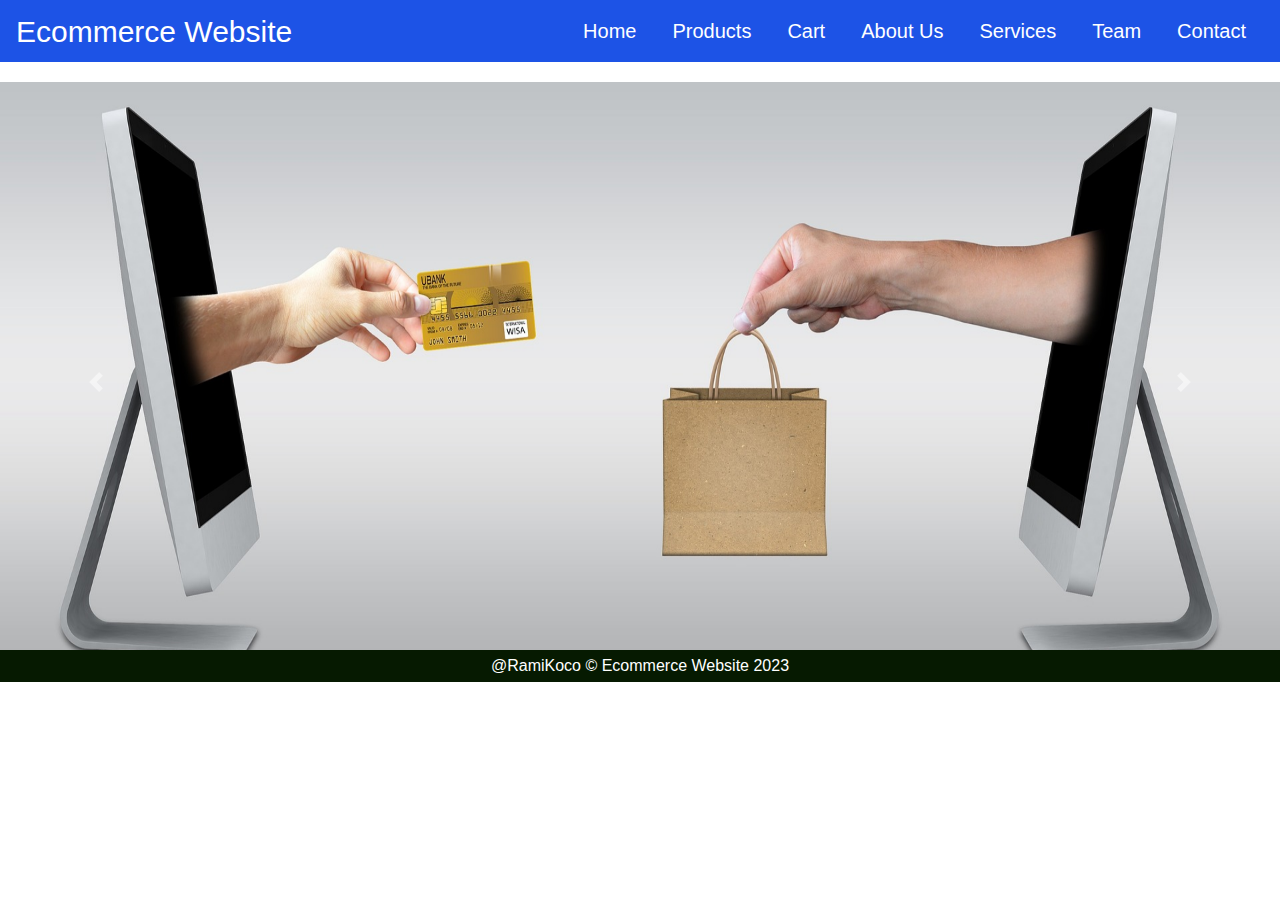
<file: index.html>
<!DOCTYPE html>
<html>
<head>
<title>Online Ecommerce Website</title>
<meta charset="utf-8" />
<meta name="viewpoint" content="width=device-width,initial-scal=1.0">
<meta http-equip="X-UA-compatible" content="ie=edge">
<link rel="stylesheet" href="style.css" media="screen" type="text/css" />
<link rel="stylesheet" href="https://stackpath.bootstrapcdn.com/bootstrap/4.4.1/css/bootstrap.min.css">
<link rel="stylesheet" href="https://stackpath.bootstrapcdn.com/font-awesome/4.7.0/css/font-awesome.min.css">
<script type="text/javascript" src="http://ajax.googleapis.com/ajax/libs/jquery/2.0.3/jquery.min.js"></script>
<script type="text/javascript" src="jquery.store.js"></script>
<script src="https://stackpath.bootstrapcdn.com/bootstrap/4.4.1/js/bootstrap.min.js"></script>
</head>

<body>

<section id="nav-bar">
		<nav class="navbar navbar-expand-lg navbar-light" style="background-color: rgb(29, 83, 230);">
  		
  		<button class="navbar-toggler" type="button" data-toggle="collapse" data-target="#navbarNav" aria-controls="navbarNav" aria-expanded="false" aria-label="Toggle navigation">
    			<span class="navbar-toggler-icon"></span>
  		</button>
  		<div class="pull-right" >
  		<a style="color:white; font-size: 30px;" href="index.html">Ecommerce Website</a>
		</div> 
  		<div class="collapse navbar-collapse" id="navbarNav">
  		
    		<ul class="navbar-nav ml-auto">
    		 <li class="nav-item">
        		<a style="color:white;" class="nav-link" href="index.html">Home</a>
      		</li>
    		 <li class="nav-item">
        		<a style="color:white;" class="nav-link" href="#">Products</a>
      		</li>
      		<li class="nav-item">
        		<a style="color:white;" class="nav-link" href="#">Cart</a>
			
      		</li>
      		
      		
      		<li class="nav-item">
        		<a style="color:white;" class="nav-link" href="aboutus.html">About Us</a>
      		</li>
      		
      		<li class="nav-item">
        		<a style="color:white;" class="nav-link" href="#">Services</a>
      		</li>
      		
      		<li class="nav-item">
        		<a style="color:white;" class="nav-link" href="#" tabindex="-1" aria-disabled="true">Team</a>
      		</li>
      		<li class="nav-item">
        		<a style="color:white;" class="nav-link" href="#">Contact</a>
      		</li>
      		
      		
    		</ul>
  		</div>
		</nav>

</section>
	<div class="slider">
		<div id="carouselExampleInterval" class="carousel slide" data-ride="carousel">
  <div class="carousel-inner">
    <div class="carousel-item active" data-interval="10000">
      <img src="images/ecommerce.jpg" class="d-block w-100" alt="..." style="width:auto;height:600px;">
    </div>
    <div class="carousel-item" data-interval="2000">
      <img src="images/image2.jpg" class="d-block w-100" alt="..." style="width:auto;height:600px;">
    </div>
    <div class="carousel-item">
      <img src="images/image4.jpg" class="d-block w-100" alt="..." style="width:auto;height:600px;">
    </div>
	<div class="carousel-item">
		<img src="images/image5.jpg" class="d-block w-100" alt="..." style="width:auto;height:600px;">
	  </div>
  </div>
  <a class="carousel-control-prev"   href="#carouselExampleInterval" role="button" data-slide="prev" >
    <span class="carousel-control-prev-icon"aria-hidden="true"></span>
    <span class="sr-only">Previous</span>
  </a>
  <a class="carousel-control-next" href="#carouselExampleInterval" role="button" data-slide="next">
    <span class="carousel-control-next-icon" aria-hidden="true"></span>
    <span class="sr-only">Next</span>
  </a>

  <footer id="site-info">
   @RamiKoco &copy; Ecommerce Website 2023
  </footer>
</div>
	</div>
</body>
</html>
</file>
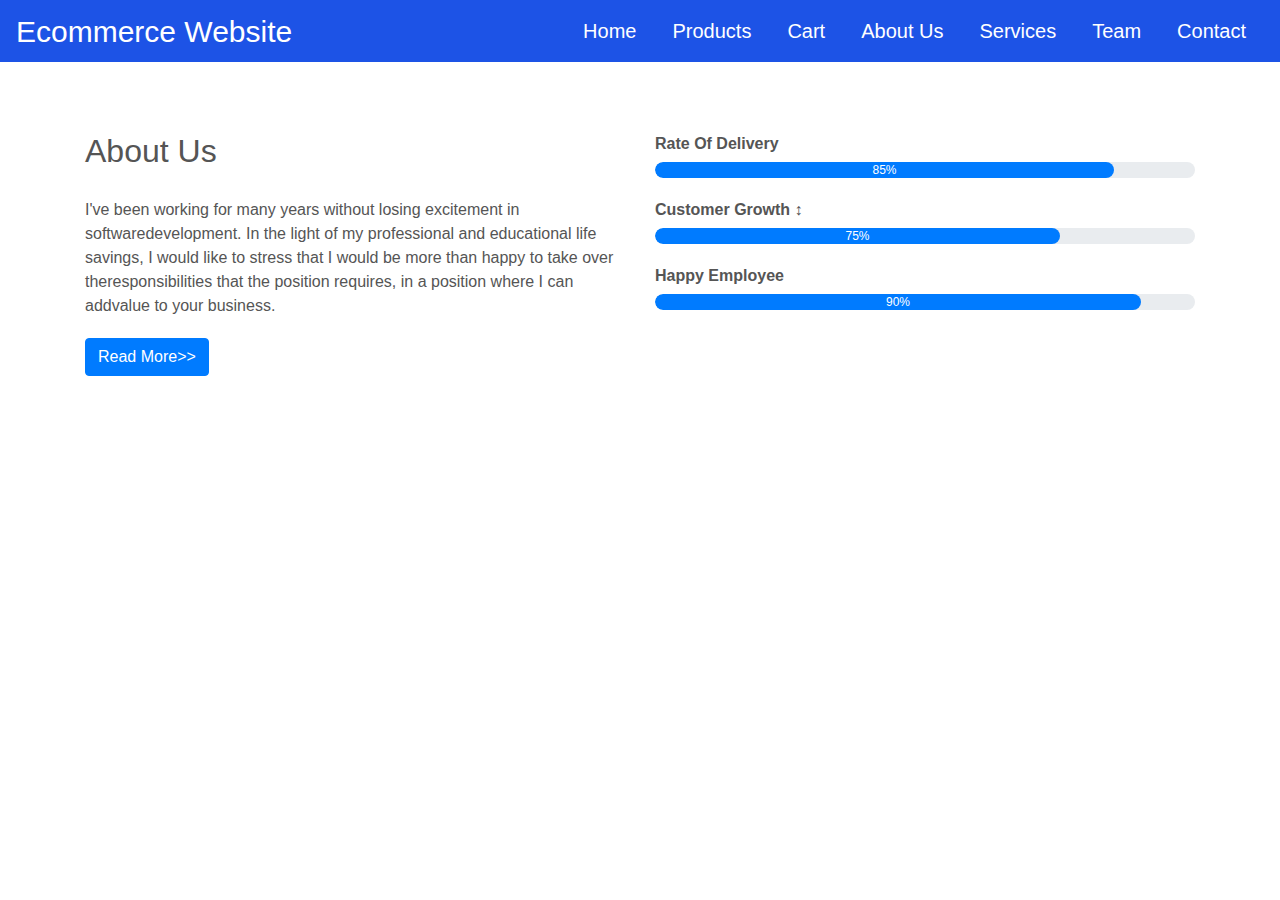
<file: aboutus.html>
<!DOCTYPE html>
<html>
<head>
<title>About Us</title>
<meta charset="utf-8" />
<meta name="viewpoint" content="width=device-width,initial-scal=1.0">
<meta http-equip="X-UA-compatible" content="ie=edge">
<link rel="stylesheet" href="style.css" media="screen" type="text/css" />
<link rel="stylesheet" href="https://stackpath.bootstrapcdn.com/bootstrap/4.4.1/css/bootstrap.min.css">
<link rel="stylesheet" href="https://stackpath.bootstrapcdn.com/font-awesome/4.7.0/css/font-awesome.min.css">
<script type="text/javascript" src="http://ajax.googleapis.com/ajax/libs/jquery/2.0.3/jquery.min.js"></script>
<script type="text/javascript" src="jquery.store.js"></script>
<script src="https://stackpath.bootstrapcdn.com/bootstrap/4.4.1/js/bootstrap.min.js"></script>
</head>
  
  <section id="nav-bar">
		<nav class="navbar navbar-expand-lg navbar-light" style="background-color: rgb(29, 83, 230);">
  		
  		<button class="navbar-toggler" type="button" data-toggle="collapse" data-target="#navbarNav" aria-controls="navbarNav" aria-expanded="false" aria-label="Toggle navigation">
    			<span class="navbar-toggler-icon"></span>
  		</button>
  		<div class="pull-right" >
  		<a style="color:white; font-size: 30px;" href="index.html">Ecommerce Website</a>
		</div> 
  		<div class="collapse navbar-collapse" id="navbarNav">
  		
    		<ul class="navbar-nav ml-auto">
    		 <li class="nav-item">
        		<a style="color:white;" class="nav-link" href="index.html">Home</a>
      		</li>
    		 <li class="nav-item">
        		<a style="color:white;" class="nav-link" href="product.html">Products</a>
      		</li>
      		<li class="nav-item">
        		<a style="color:white;" class="nav-link" href="cart.html">Cart</a>
			
      		</li>
      		
      		
      		<li class="nav-item">
        		<a style="color:white;" class="nav-link" href="aboutus.html">About Us</a>
      		</li>
      		
      		<li class="nav-item">
        		<a style="color:white;" class="nav-link" href="services.html">Services</a>
      		</li>
      		
      		<li class="nav-item">
        		<a style="color:white;" class="nav-link" href="team.html" tabindex="-1" aria-disabled="true">Team</a>
      		</li>
      		<li class="nav-item">
        		<a style="color:white;" class="nav-link" href="contact.html">Contact</a>
      		</li>
      		
      		
    		</ul>
  		</div>
		</nav>
</section>
  
  <section id="about">
  <div class="container">
    <div class="row">
      <div class="col-md-6">
      <h2>About Us</h2>
        <div class="about-content">
       I've been working for many years without losing excitement in softwaredevelopment. In the light of my professional and educational life savings,
I would like to stress that I would be more than happy to take over theresponsibilities that the position requires, in a position where I can addvalue to your business.


        </div>
      <button type="button" class="btn btn-primary">Read More>>
      
      </button>
      
      </div>
      <div class="col-md-6 skills-bar">
      <p>Rate Of Delivery</p>
      <div class="progress">
      <div class="progress-bar" style="width:85%;">85%</div>
      </div>
      
      <p>Customer Growth ↕</p>
      <div class="progress">
      <div class="progress-bar" style="width:75%;">75%</div>
      </div>
      
      <p>Happy Employee</p>
      <div class="progress">
      <div class="progress-bar" style="width:90%;">90%</div>
      </div>
      
      </div>
    </div>
    
  </div>  
    </section>
</file>
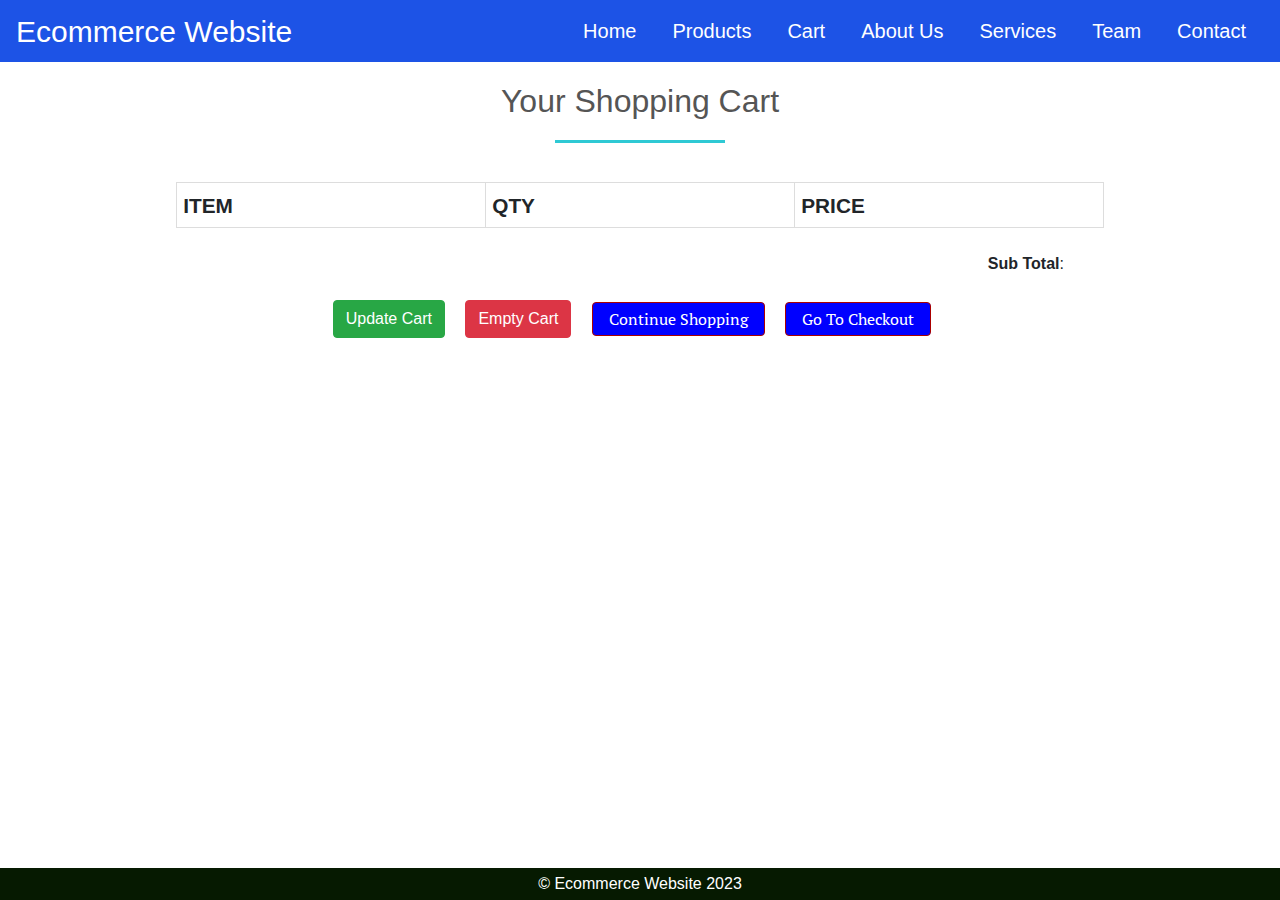
<file: cart.html>
<!DOCTYPE html>
<html>
<head>
<title>Cart</title>
<meta charset="utf-8" />
<meta name="viewpoint" content="width=device-width,initial-scal=1.0">
<meta http-equip="X-UA-compatible" content="ie=edge">
<link rel="stylesheet" href="style.css" media="screen" type="text/css" />
<link rel="stylesheet" href="https://stackpath.bootstrapcdn.com/bootstrap/4.4.1/css/bootstrap.min.css">
<link rel="stylesheet" href="https://stackpath.bootstrapcdn.com/font-awesome/4.7.0/css/font-awesome.min.css">
<script type="text/javascript" src="http://ajax.googleapis.com/ajax/libs/jquery/2.0.3/jquery.min.js"></script>
<script type="text/javascript" src="jquery.store.js"></script>
<script src="https://stackpath.bootstrapcdn.com/bootstrap/4.4.1/js/bootstrap.min.js"></script>
</head>

<section id="nav-bar">
		<nav class="navbar navbar-expand-lg navbar-light" style="background-color: rgb(29, 83, 230);">
  		
  		<button class="navbar-toggler" type="button" data-toggle="collapse" data-target="#navbarNav" aria-controls="navbarNav" aria-expanded="false" aria-label="Toggle navigation">
    			<span class="navbar-toggler-icon"></span>
  		</button>
  		<div class="pull-right" >
  		<a style="color:white; font-size: 30px;" href="index.html">Ecommerce Website</a>
		</div> 
  		<div class="collapse navbar-collapse" id="navbarNav">
  		
    		<ul class="navbar-nav ml-auto">
    		 <li class="nav-item">
        		<a style="color:white;" class="nav-link" href="index.html">Home</a>
      		</li>
    		 <li class="nav-item">
        		<a style="color:white;" class="nav-link" href="product.html">Products</a>
      		</li>
      		<li class="nav-item">
        		<a style="color:white;" class="nav-link" href="cart.html">Cart</a>
			
      		</li>
      		
      		
      		<li class="nav-item">
        		<a style="color:white;" class="nav-link" href="aboutus.html">About Us</a>
      		</li>
      		
      		<li class="nav-item">
        		<a style="color:white;" class="nav-link" href="services.html">Services</a>
      		</li>
      		
      		<li class="nav-item">
        		<a style="color:white;" class="nav-link" href="team.html" tabindex="-1" aria-disabled="true">Team</a>
      		</li>
      		<li class="nav-item">
        		<a style="color:white;" class="nav-link" href="#contact">Contact</a>
      		</li>
      		
      		
    		</ul>
  		</div>
		</nav>
</section>
<body>

<div id="site">
	
	<div id="content">
		<h1>Your Shopping Cart</h1>
		<form id="shopping-cart" action="cart.html" method="post">
			<table class="shopping-cart">
			  <thead>
				<tr>
					<th scope="col">Item</th>
					<th scope="col">Qty</th>
					<th scope="col" colspan="2">Price</th>
				</tr>
			  </thead>
			  <tbody>
			  
			  </tbody>
			</table>
			<p id="sub-total">
				<strong>Sub Total</strong>: <span id="stotal"></span>
			</p>
			<ul id="shopping-cart-actions">
				<li>
					<input type="submit" name="update" id="update-cart" class="btn btn-success" value="Update Cart" />
				</li>
				<li>
					<input type="submit" name="delete" id="empty-cart" class="btn btn-danger" value="Empty Cart" />
				</li>
				<li>
					<a href="product.html" class="btn btn-success">Continue Shopping</a>
				</li>
				<li>
					<a href="checkout.html" class="btn btn-success">Go To Checkout</a>
				</li>
			</ul>
		</form>
	</div>
	
	

</div>

<footer id="site-info">
		&copy; Ecommerce Website 2023
	</footer>

</body>
</html>
</file>
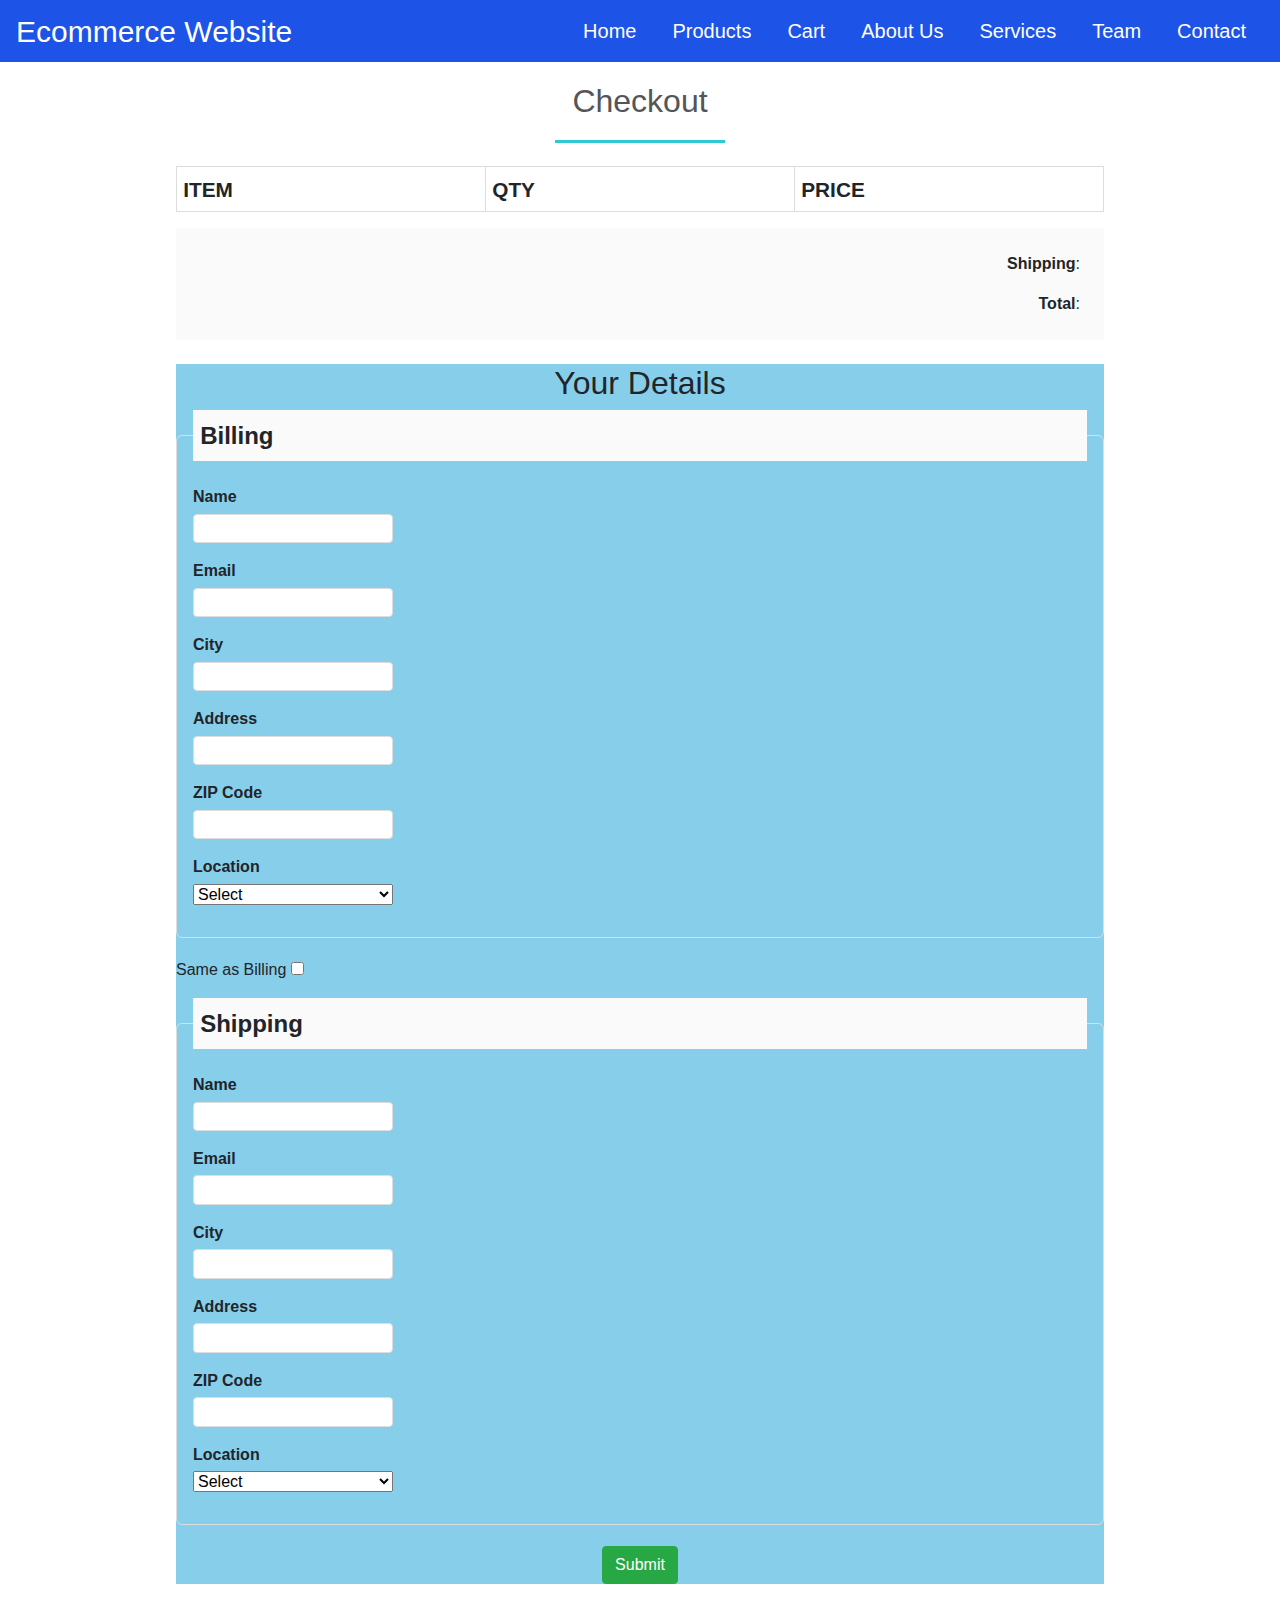
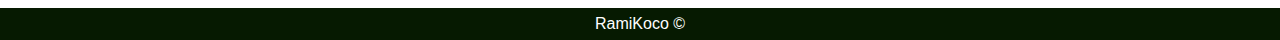
<file: checkout.html>
<!DOCTYPE html>
<html>
<head>
<title>Checkout</title>
<meta charset="utf-8" />
<meta name="viewpoint" content="width=device-width,initial-scal=1.0">
<meta http-equip="X-UA-compatible" content="ie=edge">
<link rel="stylesheet" href="style.css" media="screen" type="text/css" />
<link rel="stylesheet" href="https://stackpath.bootstrapcdn.com/bootstrap/4.4.1/css/bootstrap.min.css">
<link rel="stylesheet" href="https://stackpath.bootstrapcdn.com/font-awesome/4.7.0/css/font-awesome.min.css">
<script type="text/javascript" src="http://ajax.googleapis.com/ajax/libs/jquery/2.0.3/jquery.min.js"></script>
<script type="text/javascript" src="jquery.store.js"></script>
<script src="https://stackpath.bootstrapcdn.com/bootstrap/4.4.1/js/bootstrap.min.js"></script>
</head>

<section id="nav-bar">
		<nav class="navbar navbar-expand-lg navbar-light" style="background-color: rgb(29, 83, 230);">
  		
  		<button class="navbar-toggler" type="button" data-toggle="collapse" data-target="#navbarNav" aria-controls="navbarNav" aria-expanded="false" aria-label="Toggle navigation">
    			<span class="navbar-toggler-icon"></span>
  		</button>
  		<div class="pull-right" >
  		<a style="color:white; font-size: 30px;" href="index.html">Ecommerce Website</a>
		</div> 
  		<div class="collapse navbar-collapse" id="navbarNav">
  		
    		<ul class="navbar-nav ml-auto">
    		 <li class="nav-item">
        		<a style="color:white;" class="nav-link" href="index.html">Home</a>
      		</li>
    		 <li class="nav-item">
        		<a style="color:white;" class="nav-link" href="product.html">Products</a>
      		</li>
      		<li class="nav-item">
        		<a style="color:white;" class="nav-link" href="cart.html">Cart</a>
			
      		</li>
      		
      		
      		<li class="nav-item">
        		<a style="color:white;" class="nav-link" href="aboutus.html">About Us</a>
      		</li>
      		
      		<li class="nav-item">
        		<a style="color:white;" class="nav-link" href="services.html">Services</a>
      		</li>
      		
      		<li class="nav-item">
        		<a style="color:white;" class="nav-link" href="team.html" tabindex="-1" aria-disabled="true">Team</a>
      		</li>
      		<li class="nav-item">
        		<a style="color:white;" class="nav-link" href="contact.html">Contact</a>
      		</li>
      		
      		
    		</ul>
  		</div>
		</nav>
</section>
<body id="checkout-page">

<div id="site">
	
	<div id="content">
		<h1>Checkout</h1>
			<table id="checkout-cart" class="shopping-cart">
			  <thead>
				<tr>
					<th scope="col">Item</th>
					<th scope="col">Qty</th>
					<th scope="col">Price</th>
				</tr>
			  </thead>
			  <tbody>
			  
			  </tbody>
			</table>
		 <div id="pricing">
			
			<p id="shipping">
				<strong>Shipping</strong>: <span id="sshipping"></span>
			</p>
			
			<p id="sub-total">
				<strong>Total</strong>: <span id="stotal"></span>
			</p>
		 </div>
		 
		 <form action="order.html" method="post" id="checkout-order-form" style="background-color: skyblue">
		 	<h2>Your Details</h2>
		 	
		 	<fieldset id="fieldset-billing">
		 		<legend>Billing</legend>
		 		<div>
		 			<label for="name">Name</label>
		 			<input type="text" name="name" id="name" data-type="string" data-message="This field cannot be empty" />
		 		</div>
		 		<div>
		 			<label for="email">Email</label>
		 			<input type="text" name="email" id="email" data-type="expression" data-message="Not a valid email address" />
		 		</div>
		 		<div>
		 			<label for="city">City</label>
		 			<input type="text" name="city" id="city" data-type="string" data-message="This field cannot be empty" />
		 		</div>
		 		<div>
		 			<label for="address">Address</label>
		 			<input type="text" name="address" id="address" data-type="string" data-message="This field cannot be empty" />
		 		</div>
		 		<div>
		 			<label for="zip">ZIP Code</label>
		 			<input type="text" name="zip" id="zip" data-type="string" data-message="This field cannot be empty" />
		 		</div>
		 		<div>
		 			<label for="country">Location</label>
		 			<select name="country" id="country" data-type="string" data-message="This field cannot be empty">
		 				<option value="">Select</option>
						 <option value="De">Ankara City</option>
		 				<option value="IN">İstanbul City</option>
		 				<option value="IN">Kırıkkale City</option>
		 				<option value="IN">Gaziantep City</option>
		 				<option value="IN">İzmir City</option>
		 			</select>
		 		</div>
		 	</fieldset>
		 	
		 	<div id="shipping-same">Same as Billing <input type="checkbox" id="same-as-billing" value=""/></div>
		 	
		 	<fieldset id="fieldset-shipping">
		 		
		 		<legend>Shipping</legend>
		 		
		 		<div>
		 			<label for="sname">Name</label>
		 			<input type="text" name="sname" id="sname" data-type="string" data-message="This field cannot be empty" />
		 		</div>
		 		<div>
		 			<label for="semail">Email</label>
		 			<input type="text" name="semail" id="semail" data-type="expression" data-message="Not a valid email address" />
		 		</div>
		 		<div>
		 			<label for="scity">City</label>
		 			<input type="text" name="scity" id="scity" data-type="string" data-message="This field cannot be empty" />
		 		</div>
		 		<div>
		 			<label for="saddress">Address</label>
		 			<input type="text" name="saddress" id="saddress" data-type="string" data-message="This field cannot be empty" />
		 		</div>
		 		<div>
		 			<label for="szip">ZIP Code</label>
		 			<input type="text" name="szip" id="szip" data-type="string" data-message="This field cannot be empty" />
		 		</div>
		 		<div>
		 			<label for="scountry">Location</label>
		 			<select name="scountry" id="scountry" data-type="string" data-message="This field cannot be empty">
		 				<option value="">Select</option>
		 				
		 				<option value="De">Ankara City</option>
		 				<option value="IN">İstanbul City</option>
		 				<option value="IN">Kırıkkale City</option>
		 				<option value="IN">Gaziantep City</option>
		 				<option value="IN">İzmir City</option>
		 			</select>
		 		</div>
		 	</fieldset>
		 	
		 	<center><p><input type="submit" id="submit-order" value="Submit" class="btn btn-success" /></p></center>
		 
		 </form>
	</div>
	
	

</div>

<footer id="site-info">
		RamiKoco &copy;
	</footer>

</body>
</html>
</file>
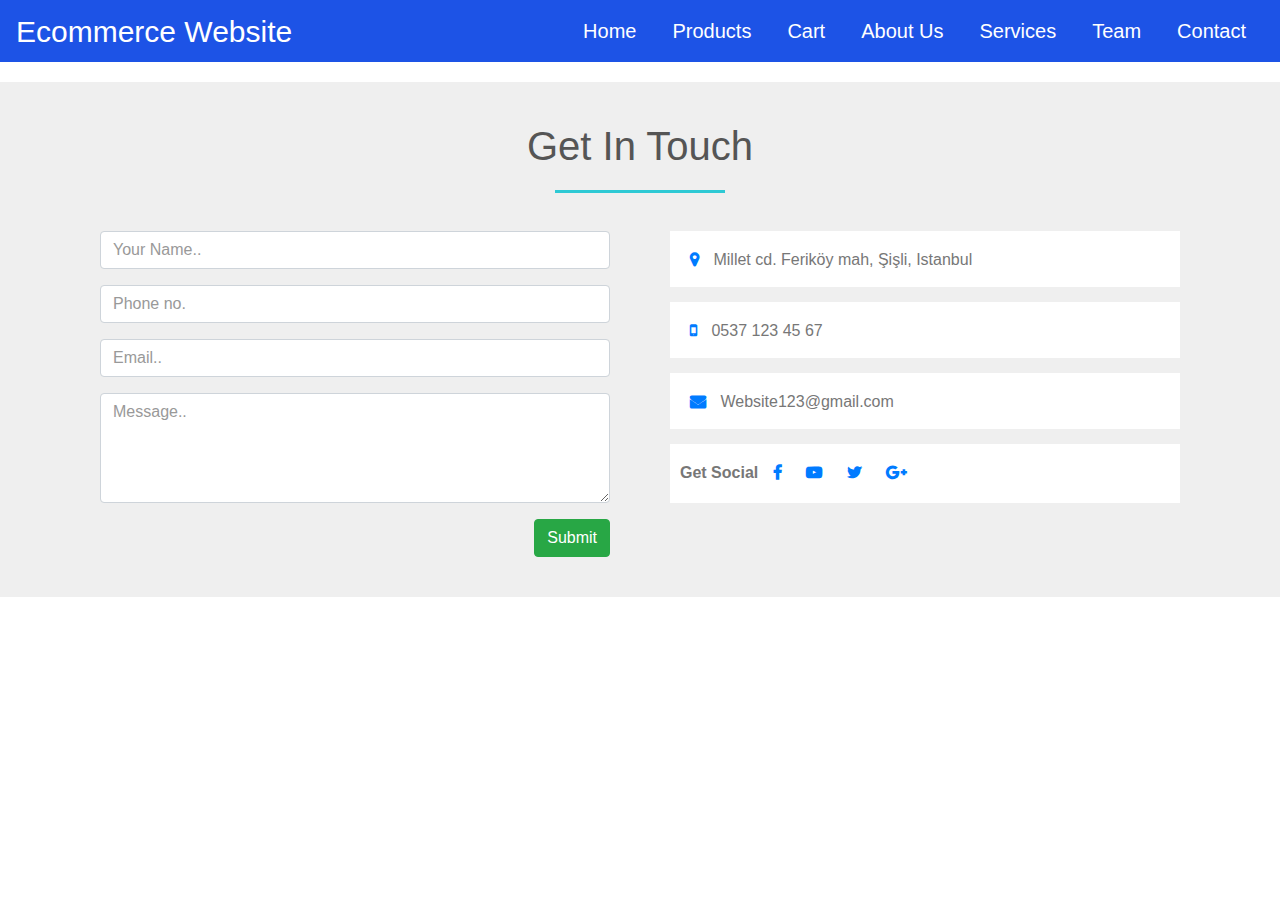
<file: contact.html>
<!DOCTYPE html>
<html>
<head>
<title>Contact </title>
<meta charset="utf-8" />
<meta name="viewpoint" content="width=device-width,initial-scal=1.0">
<meta http-equip="X-UA-compatible" content="ie=edge">
<link rel="stylesheet" href="style.css" media="screen" type="text/css" />
<link rel="stylesheet" href="https://stackpath.bootstrapcdn.com/bootstrap/4.4.1/css/bootstrap.min.css">
<link rel="stylesheet" href="https://stackpath.bootstrapcdn.com/font-awesome/4.7.0/css/font-awesome.min.css">
<script type="text/javascript" src="http://ajax.googleapis.com/ajax/libs/jquery/2.0.3/jquery.min.js"></script>
<script type="text/javascript" src="jquery.store.js"></script>
<script src="https://stackpath.bootstrapcdn.com/bootstrap/4.4.1/js/bootstrap.min.js"></script>
</head>

<section id="nav-bar">
		<nav class="navbar navbar-expand-lg navbar-light" style="background-color: rgb(29, 83, 230);">
  		
  		<button class="navbar-toggler" type="button" data-toggle="collapse" data-target="#navbarNav" aria-controls="navbarNav" aria-expanded="false" aria-label="Toggle navigation">
    			<span class="navbar-toggler-icon"></span>
  		</button>
  		<div class="pull-right" >
  		<a style="color:white; font-size: 30px;" href="index.html">Ecommerce Website</a>
		</div> 
  		<div class="collapse navbar-collapse" id="navbarNav">
  		
    		<ul class="navbar-nav ml-auto">
    		 <li class="nav-item">
        		<a style="color:white;" class="nav-link" href="index.html">Home</a>
      		</li>
    		 <li class="nav-item">
        		<a style="color:white;" class="nav-link" href="product.html">Products</a>
      		</li>
      		<li class="nav-item">
        		<a style="color:white;" class="nav-link" href="cart.html">Cart</a>
			
      		</li>
      		
      		
      		<li class="nav-item">
        		<a style="color:white;" class="nav-link" href="aboutus.html">About Us</a>
      		</li>
      		
      		<li class="nav-item">
        		<a style="color:white;" class="nav-link" href="services.html">Services</a>
      		</li>
      		
      		<li class="nav-item">
        		<a style="color:white;" class="nav-link" href="team.html" tabindex="-1" aria-disabled="true">Team</a>
      		</li>
      		<li class="nav-item">
        		<a style="color:white;" class="nav-link" href="contact.html">Contact</a>
      		</li>
      		
      		
    		</ul>
  		</div>
		</nav>
</section>

<section id="contact">  
  
  <div class="container">
    <h1>Get In Touch</h1>
    <div class="row">
      <div class="col-md-6">
        <form class="contact-form">
        <div class="form-group">
        <input type="text" class="form-control" placeholder="Your Name..">
        </div>
        <div class="form-group">
        <input type="number" class="form-control" placeholder="Phone no.">
        </div>
        <div class="form-group">
        <input type="email" class="form-control" placeholder="Email..">
        </div>
        <div class="form-group">
        <textarea class="form-control" rows="4" placeholder="Message.."></textarea>
        </div>
      
        <button type="submit" class="btn btn-success pull-right">Submit</button>
        </form>
      </div>
      <div class="col-md-6 contact-info">
        <div class="follow"><b><i class="fa fa-map-marker"></i>  </b>Millet cd. Feriköy mah, Şişli, Istanbul</div>
        <div class="follow"><b><i class="fa fa-mobile"></i>  </b>0537 123 45 67</div>
        <div class="follow"><b><i class="fa fa-envelope"></i>  </b>Website123@gmail.com</div>
        
        
        <div class="follow"><label><b>Get Social </b></label>
        <a href="https://www.facebook.com/"><i class="fa fa-facebook"></i></a>
        <a href="https://www.youtube.com/"><i class="fa fa-youtube-play"></i></a>
        <a href="https://twitter.com/login"><i class="fa fa-twitter"></i></a>
        <a href="https://myaccount.google.com/"><i class="fa fa-google-plus"></i></a>
        
        </div>
      </div>
      
    </div>

  </div>

</section>
</file>
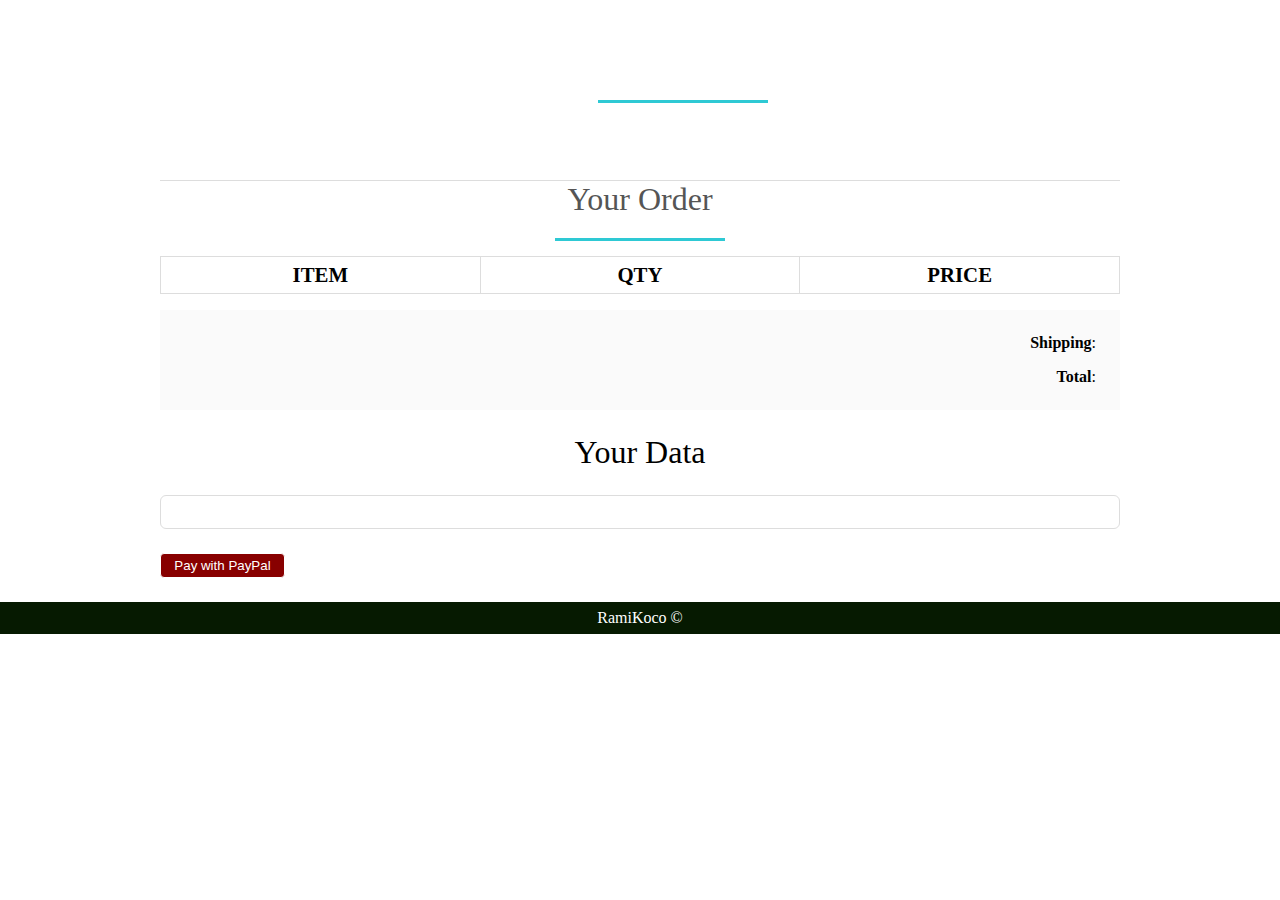
<file: order.html>
<!DOCTYPE html>
<html>
<head>
<title>Your Order</title>
<meta charset="utf-8" />
<link rel="stylesheet" href="style.css" media="screen" type="text/css" />
<script type="text/javascript" src="http://ajax.googleapis.com/ajax/libs/jquery/2.0.3/jquery.min.js"></script>
<script type="text/javascript" src="jquery.store.js"></script>
</head>

<body id="checkout-page">

<div id="site">
	<header id="masthead">
		<h1></h1>
	</header>
	<div id="content">
		<h1>Your Order</h1>
			<table id="checkout-cart" class="shopping-cart">
			  <thead>
				<tr>
					<th scope="col">Item</th>
					<th scope="col">Qty</th>
					<th scope="col">Price</th>
				</tr>
			  </thead>
			  <tbody>
			  
			  </tbody>
			</table>
		 <div id="pricing">
			
			<p id="shipping">
				<strong>Shipping</strong>: <span id="sshipping"></span>
			</p>
			
			<p id="sub-total">
				<strong>Total</strong>: <span id="stotal"></span>
			</p>
		 </div>
		 
		 <div id="user-details">
		 	<h2>Your Data</h2>
		 	<div id="user-details-content"></div>
		 </div>
		 
		 
		 
		 
<form id="paypal-form" action="" method="post">
	<input type="hidden" name="cmd" value="_cart" />
	<input type="hidden" name="upload" value="1" />
	<input type="hidden" name="business" value="" />
        
	<input type="hidden" name="currency_code" value="" />
	<input type="submit" id="paypal-btn" class="btn" value="Pay with PayPal" />
</form>
		 
		 
	</div>
	
	

</div>

<footer id="site-info">
		RamiKoco &copy; 
	</footer>

</body>
</html>
</file>
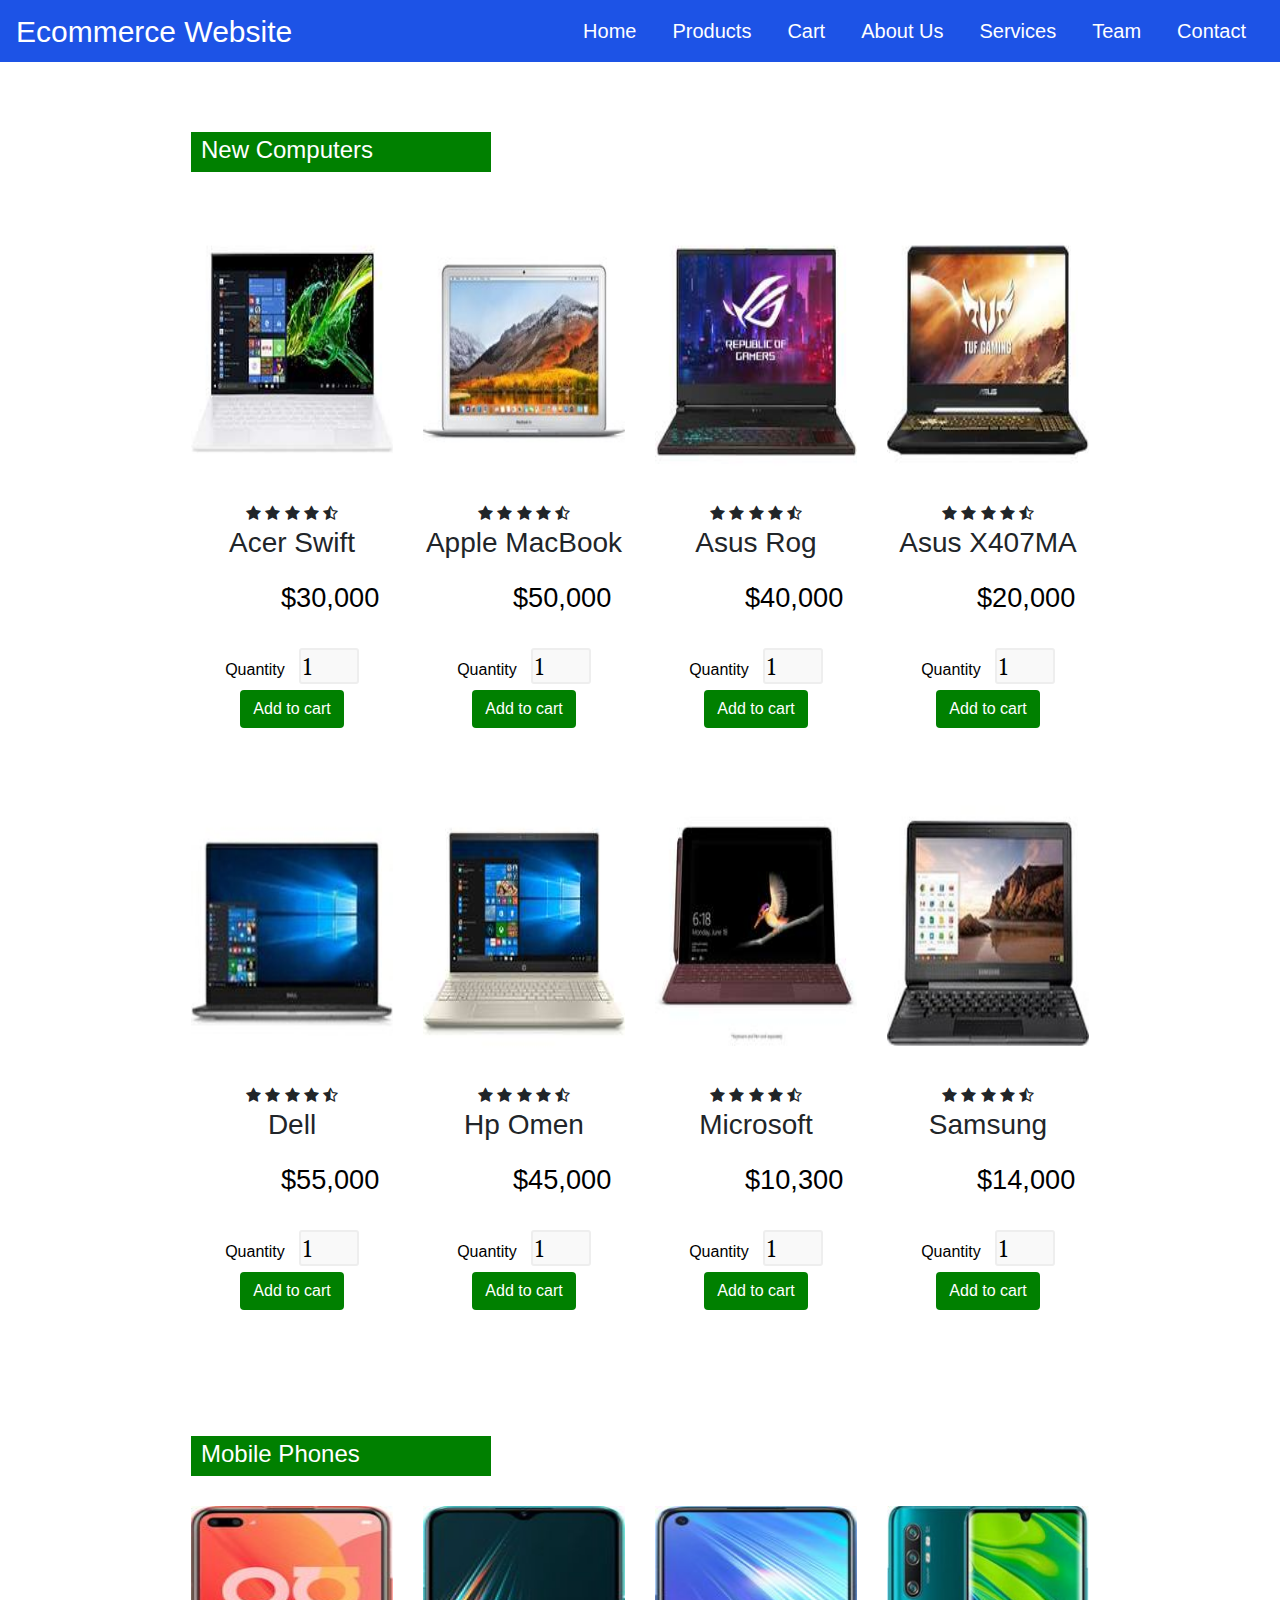
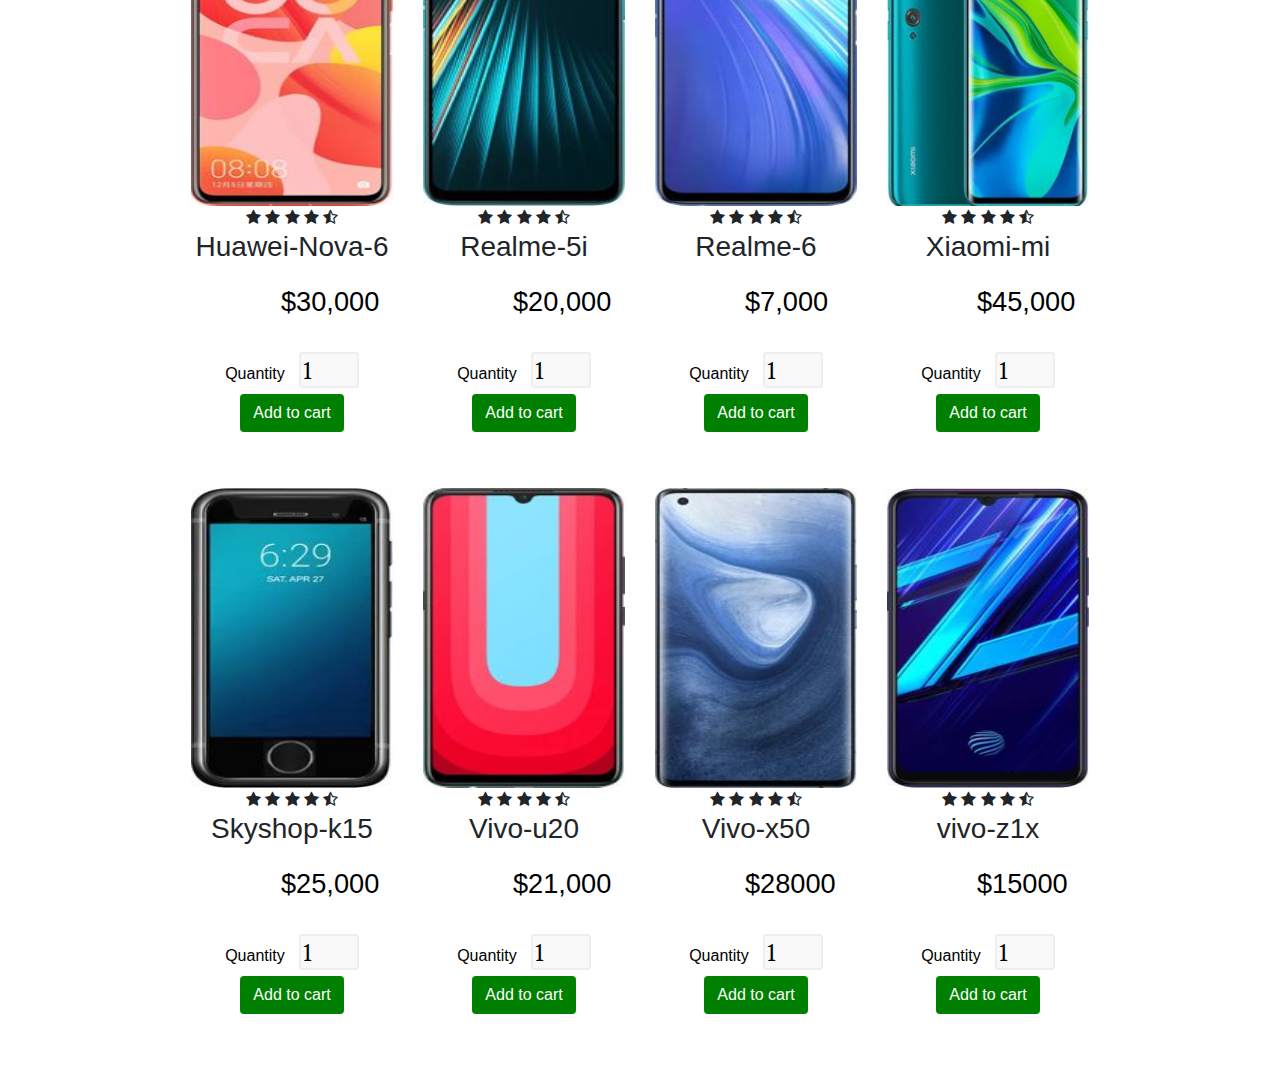
<file: product.html>
<!DOCTYPE html>
<html>
<head>
<title>Products</title>
<meta charset="utf-8" />
<meta name="viewpoint" content="width=device-width,initial-scal=1.0">
<meta http-equip="X-UA-compatible" content="ie=edge">
<link rel="stylesheet" href="style.css" media="screen" type="text/css" />
<link rel="stylesheet" href="https://stackpath.bootstrapcdn.com/bootstrap/4.4.1/css/bootstrap.min.css">
<link rel="stylesheet" href="https://stackpath.bootstrapcdn.com/font-awesome/4.7.0/css/font-awesome.min.css">
<script type="text/javascript" src="http://ajax.googleapis.com/ajax/libs/jquery/2.0.3/jquery.min.js"></script>
<script type="text/javascript" src="jquery.store.js"></script>
<script src="https://stackpath.bootstrapcdn.com/bootstrap/4.4.1/js/bootstrap.min.js"></script>
</head>

<section id="nav-bar">
		<nav class="navbar navbar-expand-lg navbar-light" style="background-color: rgb(29, 83, 230);">
  		
  		<button class="navbar-toggler" type="button" data-toggle="collapse" data-target="#navbarNav" aria-controls="navbarNav" aria-expanded="false" aria-label="Toggle navigation">
    			<span class="navbar-toggler-icon"></span>
  		</button>
  		<div class="pull-right" >
  		<a style="color:white; font-size: 30px;" href="index.html">Ecommerce Website</a>
		</div> 
  		<div class="collapse navbar-collapse" id="navbarNav">
  		
    		<ul class="navbar-nav ml-auto">
    		 <li class="nav-item">
        		<a style="color:white;" class="nav-link" href="index.html">Home</a>
      		</li>
    		 <li class="nav-item">
        		<a style="color:white;" class="nav-link" href="product.html">Products</a>
      		</li>
      		<li class="nav-item">
        		<a style="color:white;" class="nav-link" href="cart.html">Cart</a>
			
      		</li>
      		
      		
      		<li class="nav-item">
        		<a style="color:white;" class="nav-link" href="aboutus.html">About Us</a>
      		</li>
      		
      		<li class="nav-item">
        		<a style="color:white;" class="nav-link" href="services.html">Services</a>
      		</li>
      		
      		<li class="nav-item">
        		<a style="color:white;" class="nav-link" href="team.html" tabindex="-1" aria-disabled="true">Team</a>
      		</li>
      		<li class="nav-item">
        		<a style="color:white;" class="nav-link" href="contact.html">Contact</a>
      		</li>
      		
      		
    		</ul>
  		</div>
		</nav>
</section>


<section class="new-arrivals">
<div id="site">
	<div class="container">
		<div class="title-box">
		<h2>New Computers</h2>
		</div>
		<div class="row">
			<div class="col-md-3">
			<div class="product-top">
				<img src="images/acer swift.jpg">
				<div class="overlay-right">
					<button type="button" class="btn btn-secondary" title="Quick Shop">
					<i class="fa fa-eye"></i>
					</button>
					
					<button type="button" class="btn btn-secondary" title="Add to Wishlist">
					<i class="fa fa-heart-o"></i>
					</button>
					
					<button type="button" class="btn btn-secondary" title="Add to Cart">
					<i class="fa fa-shopping-cart"></i>
					</button>
				</div>
			</div>
			
			
			<div class="product-bottom text-center">
			<i class="fa fa-star"></i>
			<i class="fa fa-star"></i>
			<i class="fa fa-star"></i>
			<i class="fa fa-star"></i>
			<i class="fa fa-star-half-o"></i>
			<h3>Acer Swift</h3>
			<div class="product-description" data-name="Acer Swift" data-price="30000">
				
				<p class="product-price">$30,000</p>
				<form class="add-to-cart" action="cart.html" method="post">
							<div>
								<label for="qty-2">Quantity</label>
								<input type="text" name="qty-2" id="qty-2" class="qty" value="1" />
							</div>
							<p><input type="submit" value="Add to cart" class="btn" /></p>
						</form>
						
			</div>
			</div>
			</div>

			
			<div class="col-md-3">
			<div class="product-top">
				<img src="images/apple.jpg">
				<div class="overlay-right">
					<button type="button" class="btn btn-secondary" title="Quick Shop">
					<i class="fa fa-eye"></i>
					</button>
					
					<button type="button" class="btn btn-secondary" title="Add to Wishlist">
					<i class="fa fa-heart-o"></i>
					</button>
					
					<button type="button" class="btn btn-secondary" title="Add to Cart">
					<i class="fa fa-shopping-cart"></i>
					</button>
				</div>
			</div>
			
			
			<div class="product-bottom text-center">
			<i class="fa fa-star"></i>
			<i class="fa fa-star"></i>
			<i class="fa fa-star"></i>
			<i class="fa fa-star"></i>
			<i class="fa fa-star-half-o"></i>
			<h3>Apple MacBook</h3>
			<div class="product-description" data-name="Apple MacBook" data-price="50000">
				
				<p class="product-price">$50,000</p>
				<form class="add-to-cart" action="cart.html" method="post">
							<div>
								<label for="qty-2">Quantity</label>
								<input type="text" name="qty-2" id="qty-2" class="qty" value="1" />
							</div>
							<p><input type="submit" value="Add to cart" class="btn" /></p>
						</form>
						
			</div>
			</div>
			</div>



			<div class="col-md-3">
			<div class="product-top">
				<img src="images/asus rog.jpg">
				<div class="overlay-right">
					<button type="button" class="btn btn-secondary" title="Quick Shop">
					<i class="fa fa-eye"></i>
					</button>
					
					<button type="button" class="btn btn-secondary" title="Add to Wishlist">
					<i class="fa fa-heart-o"></i>
					</button>
					
					<button type="button" class="btn btn-secondary" title="Add to Cart">
					<i class="fa fa-shopping-cart"></i>
					</button>
				</div>
			</div>
			
			
			<div class="product-bottom text-center">
			<i class="fa fa-star"></i>
			<i class="fa fa-star"></i>
			<i class="fa fa-star"></i>
			<i class="fa fa-star"></i>
			<i class="fa fa-star-half-o"></i>
			<h3>Asus Rog</h3>
			<div class="product-description" data-name="Asus Rog" data-price="40000">
				
				<p class="product-price">$40,000</p>
				<form class="add-to-cart" action="cart.html" method="post">
							<div>
								<label for="qty-2">Quantity</label>
								<input type="number" name="qty-2" id="qty-2" class="qty" value="1" />
							</div>
							<p><input type="submit" value="Add to cart" class="btn" /></p>
						</form>
						
			</div>
			</div>
			</div>



			<div class="col-md-3">
			<div class="product-top">
				<img src="images/asus.jpg">
				<div class="overlay-right">
					<button type="button" class="btn btn-secondary" title="Quick Shop">
					<i class="fa fa-eye"></i>
					</button>
					
					<button type="button" class="btn btn-secondary" title="Add to Wishlist">
					<i class="fa fa-heart-o"></i>
					</button>
					
					<button type="button" class="btn btn-secondary" title="Add to Cart">
					<i class="fa fa-shopping-cart"></i>
					</button>
				</div>
			</div>
			
			
			<div class="product-bottom text-center">
			<i class="fa fa-star"></i>
			<i class="fa fa-star"></i>
			<i class="fa fa-star"></i>
			<i class="fa fa-star"></i>
			<i class="fa fa-star-half-o"></i>
			<h3>Asus X407MA</h3>
			<div class="product-description" data-name="Asus X407MA" data-price="20000">
				
				<p class="product-price">$20,000</p>
				<form class="add-to-cart" action="cart.html" method="post">
							<div>
								<label for="qty-2">Quantity</label>
								<input type="text" name="qty-2" id="qty-2" class="qty" value="1" />
							</div>
							<p><input type="submit" value="Add to cart" class="btn" /></p>
						</form>
						
			</div>
			</div>
			</div>			

		</div>



	<div class="row">
			<div class="col-md-3">
			<div class="product-top">
				<img src="images/dell.jpg">
				<div class="overlay-right">
					<button type="button" class="btn btn-secondary" title="Quick Shop">
					<i class="fa fa-eye"></i>
					</button>
					
					<button type="button" class="btn btn-secondary" title="Add to Wishlist">
					<i class="fa fa-heart-o"></i>
					</button>
					
					<button type="button" class="btn btn-secondary" title="Add to Cart">
					<i class="fa fa-shopping-cart"></i>
					</button>
				</div>
			</div>
			
			
			<div class="product-bottom text-center">
			<i class="fa fa-star"></i>
			<i class="fa fa-star"></i>
			<i class="fa fa-star"></i>
			<i class="fa fa-star"></i>
			<i class="fa fa-star-half-o"></i>
			<h3>Dell</h3>
			<div class="product-description" data-name="Dell" data-price="55000">
				
				<p class="product-price">$55,000</p>
				<form class="add-to-cart" action="cart.html" method="post">
							<div>
								<label for="qty-2">Quantity</label>
								<input type="text" name="qty-2" id="qty-2" class="qty" value="1" />
							</div>
							<p><input type="submit" value="Add to cart" class="btn" /></p>
						</form>
						
			</div>
			</div>
			</div>

			
			<div class="col-md-3">
			<div class="product-top">
				<img src="images/hp.jpg">
				<div class="overlay-right">
					<button type="button" class="btn btn-secondary" title="Quick Shop">
					<i class="fa fa-eye"></i>
					</button>
					
					<button type="button" class="btn btn-secondary" title="Add to Wishlist">
					<i class="fa fa-heart-o"></i>
					</button>
					
					<button type="button" class="btn btn-secondary" title="Add to Cart">
					<i class="fa fa-shopping-cart"></i>
					</button>
				</div>
			</div>
			
			
			<div class="product-bottom text-center">
			<i class="fa fa-star"></i>
			<i class="fa fa-star"></i>
			<i class="fa fa-star"></i>
			<i class="fa fa-star"></i>
			<i class="fa fa-star-half-o"></i>
			<h3>Hp Omen</h3>
			<div class="product-description" data-name="Couch" data-price="30">
				
				<p class="product-price">$45,000</p>
				<form class="add-to-cart" action="cart.html" method="post">
							<div>
								<label for="qty-2">Quantity</label>
								<input type="text" name="qty-2" id="qty-2" class="qty" value="1" />
							</div>
							<p><input type="submit" value="Add to cart" class="btn" /></p>
						</form>
						
			</div>
			</div>
			</div>



			<div class="col-md-3">
			<div class="product-top">
				<img src="images/microsoft.jpg">
				<div class="overlay-right">
					<button type="button" class="btn btn-secondary" title="Quick Shop">
					<i class="fa fa-eye"></i>
					</button>
					
					<button type="button" class="btn btn-secondary" title="Add to Wishlist">
					<i class="fa fa-heart-o"></i>
					</button>
					
					<button type="button" class="btn btn-secondary" title="Add to Cart">
					<i class="fa fa-shopping-cart"></i>
					</button>
				</div>
			</div>
			
			
			<div class="product-bottom text-center">
			<i class="fa fa-star"></i>
			<i class="fa fa-star"></i>
			<i class="fa fa-star"></i>
			<i class="fa fa-star"></i>
			<i class="fa fa-star-half-o"></i>
			<h3>Microsoft</h3>
			<div class="product-description" data-name="Table" data-price="16">
				
				<p class="product-price">$10,300</p>
				<form class="add-to-cart" action="cart.html" method="post">
							<div>
								<label for="qty-2">Quantity</label>
								<input type="text" name="qty-2" id="qty-2" class="qty" value="1" />
							</div>
							<p><input type="submit" value="Add to cart" class="btn" /></p>
						</form>
						
			</div>
			</div>
			</div>



			<div class="col-md-3">
			<div class="product-top">
				<img src="images/samsung.jpg">
				<div class="overlay-right">
					<button type="button" class="btn btn-secondary" title="Quick Shop">
					<i class="fa fa-eye"></i>
					</button>
					
					<button type="button" class="btn btn-secondary" title="Add to Wishlist">
					<i class="fa fa-heart-o"></i>
					</button>
					
					<button type="button" class="btn btn-secondary" title="Add to Cart">
					<i class="fa fa-shopping-cart"></i>
					</button>
				</div>
			</div>
			
			
			<div class="product-bottom text-center">
			<i class="fa fa-star"></i>
			<i class="fa fa-star"></i>
			<i class="fa fa-star"></i>
			<i class="fa fa-star"></i>
			<i class="fa fa-star-half-o"></i>
			<h3>Samsung</h3>
			<div class="product-description" data-name="Samsung" data-price="14000">
				
				<p class="product-price">$14,000</p>
				<form class="add-to-cart" action="cart.html" method="post">
							<div>
								<label for="qty-2">Quantity</label>
								<input type="text" name="qty-2" id="qty-2" class="qty" value="1" />
							</div>
							<p><input type="submit" value="Add to cart" class="btn" /></p>
						</form>
						
			</div>
			</div>
			</div>	
		</div>






	</div>
</div>
</section>


<section class="on-sale">
<div id="site">
	<div class="container">
		<div class="title-box">
		<h2>Mobile Phones</h2>
		</div>
		<div class="row">
			<div class="col-md-3">
			<div class="product-top">
				<img src="images/huawei-nova-6.jpg">
				<div class="overlay-right">
					<button type="button" class="btn btn-secondary" title="Quick Shop">
					<i class="fa fa-eye"></i>
					</button>
					
					<button type="button" class="btn btn-secondary" title="Add to Wishlist">
					<i class="fa fa-heart-o"></i>
					</button>
					
					<button type="button" class="btn btn-secondary" title="Add to Cart">
					<i class="fa fa-shopping-cart"></i>
					</button>
				</div>
			</div>
			
			
			<div class="product-bottom text-center">
			<i class="fa fa-star"></i>
			<i class="fa fa-star"></i>
			<i class="fa fa-star"></i>
			<i class="fa fa-star"></i>
			<i class="fa fa-star-half-o"></i>
			<h3>Huawei-Nova-6</h3>
			<div class="product-description" data-name="huawei-nova-6" data-price="30000">
				
				<p class="product-price">$30,000</p>
				<form class="add-to-cart" action="cart.html" method="post">
							<div>
								<label for="qty-2">Quantity</label>
								<input type="text" name="qty-2" id="qty-2" class="qty" value="1" />
							</div>
							<p><input type="submit" value="Add to cart" class="btn" /></p>
						</form>
						
			</div>
			</div>
			</div>

			
			<div class="col-md-3">
			<div class="product-top">
				<img src="images/realme-5i.jpg">
				<div class="overlay-right">
					<button type="button" class="btn btn-secondary" title="Quick Shop">
					<i class="fa fa-eye"></i>
					</button>
					
					<button type="button" class="btn btn-secondary" title="Add to Wishlist">
					<i class="fa fa-heart-o"></i>
					</button>
					
					<button type="button" class="btn btn-secondary" title="Add to Cart">
					<i class="fa fa-shopping-cart"></i>
					</button>
				</div>
			</div>
			
			
			<div class="product-bottom text-center">
			<i class="fa fa-star"></i>
			<i class="fa fa-star"></i>
			<i class="fa fa-star"></i>
			<i class="fa fa-star"></i>
			<i class="fa fa-star-half-o"></i>
			<h3>Realme-5i</h3>
			
			<div class="product-description" data-name="realme-5i" data-price="20000">
				
				<p class="product-price">$20,000</p>
				<form class="add-to-cart" action="cart.html" method="post">
							<div>
								<label for="qty-2">Quantity</label>
								<input type="text" name="qty-2" id="qty-2" class="qty" value="1" />
							</div>
							<p><input type="submit" value="Add to cart" class="btn" /></p>
						</form>
						
			</div>
			</div>
			</div>



			<div class="col-md-3">
			<div class="product-top">
				<img src="images/realme-6.jpg">
				<div class="overlay-right">
					<button type="button" class="btn btn-secondary" title="Quick Shop">
					<i class="fa fa-eye"></i>
					</button>
					
					<button type="button" class="btn btn-secondary" title="Add to Wishlist">
					<i class="fa fa-heart-o"></i>
					</button>
					
					<button type="button" class="btn btn-secondary" title="Add to Cart">
					<i class="fa fa-shopping-cart"></i>
					</button>
				</div>
			</div>
			
			
			<div class="product-bottom text-center">
			<i class="fa fa-star"></i>
			<i class="fa fa-star"></i>
			<i class="fa fa-star"></i>
			<i class="fa fa-star"></i>
			<i class="fa fa-star-half-o"></i>
			<h3>Realme-6</h3>
			<div class="product-description" data-name="realme-5i" data-price="7000">
				
				<p class="product-price">$7,000</p>
				<form class="add-to-cart" action="cart.html" method="post">
							<div>
								<label for="qty-2">Quantity</label>
								<input type="text" name="qty-2" id="qty-2" class="qty" value="1" />
							</div>
							<p><input type="submit" value="Add to cart" class="btn" /></p>
						</form>
						
			</div>
			</div>
			</div>



			<div class="col-md-3">
			<div class="product-top">
				<img src="images/xiaomi-mi-note-10-pr.jpg">
				<div class="overlay-right">
					<button type="button" class="btn btn-secondary" title="Quick Shop">
					<i class="fa fa-eye"></i>
					</button>
					
					<button type="button" class="btn btn-secondary" title="Add to Wishlist">
					<i class="fa fa-heart-o"></i>
					</button>
					
					<button type="button" class="btn btn-secondary" title="Add to Cart">
					<i class="fa fa-shopping-cart"></i>
					</button>
				</div>
			</div>
			
			
			<div class="product-bottom text-center">
			<i class="fa fa-star"></i>
			<i class="fa fa-star"></i>
			<i class="fa fa-star"></i>
			<i class="fa fa-star"></i>
			<i class="fa fa-star-half-o"></i>
			<h3>Xiaomi-mi</h3>
			<div class="product-description" data-name="xiaomi-mi-note-10-pr" data-price="45000">
				
				<p class="product-price">$45,000</p>
				<form class="add-to-cart" action="cart.html" method="post">
							<div>
								<label for="qty-2">Quantity</label>
								<input type="text" name="qty-2" id="qty-2" class="qty" value="1" />
							</div>
							<p><input type="submit" value="Add to cart" class="btn" /></p>
						</form>
						
			</div>
			</div>
			</div>			

		</div>



	<div class="row">
			<div class="col-md-3">
			<div class="product-top">
				<img src="images/skyshop-k15.jpg">
				<div class="overlay-right">
					<button type="button" class="btn btn-secondary" title="Quick Shop">
					<i class="fa fa-eye"></i>
					</button>
					
					<button type="button" class="btn btn-secondary" title="Add to Wishlist">
					<i class="fa fa-heart-o"></i>
					</button>
					
					
				</div>
			</div>
			
			
			<div class="product-bottom text-center">
			<i class="fa fa-star"></i>
			<i class="fa fa-star"></i>
			<i class="fa fa-star"></i>
			<i class="fa fa-star"></i>
			<i class="fa fa-star-half-o"></i>
			<h3>Skyshop-k15</h3>
			<div class="product-description" data-name="skyshop-k15" data-price="25000">
				
				<p class="product-price">$25,000</p>
				<form class="add-to-cart" action="cart.html" method="post">
							<div>
								<label for="qty-2">Quantity</label>
								<input type="text" name="qty-2" id="qty-2" class="qty" value="1" />
							</div>
							<p><input type="submit" value="Add to cart" class="btn" /></p>
						</form>
						
			</div>
			</div>
			</div>

			
			<div class="col-md-3">
			<div class="product-top">
				<img src="images/vivo-u20.jpg">
				<div class="overlay-right">
					<button type="button" class="btn btn-secondary" title="Quick Shop">
					<i class="fa fa-eye"></i>
					</button>
					
					<button type="button" class="btn btn-secondary" title="Add to Wishlist">
					<i class="fa fa-heart-o"></i>
					</button>
					
					<button type="button" class="btn btn-secondary" title="Add to Cart">
					<i class="fa fa-shopping-cart"></i>
					</button>
				</div>
			</div>
			
			
			<div class="product-bottom text-center">
			<i class="fa fa-star"></i>
			<i class="fa fa-star"></i>
			<i class="fa fa-star"></i>
			<i class="fa fa-star"></i>
			<i class="fa fa-star-half-o"></i>
			<h3>Vivo-u20</h3>
			<div class="product-description" data-name="vivo-u20" data-price="28">
				
				<p class="product-price">$21,000</p>
				<form class="add-to-cart" action="cart.html" method="post">
							<div>
								<label for="qty-2">Quantity</label>
								<input type="text" name="qty-2" id="qty-2" class="qty" value="1" />
							</div>
							<p><input type="submit" value="Add to cart" class="btn" /></p>
						</form>
						
			</div>
			</div>
			</div>



			<div class="col-md-3">
			<div class="product-top">
				<img src="images/vivo-x50-pro-5g.jpg">
				<div class="overlay-right">
					<button type="button" class="btn btn-secondary" title="Quick Shop">
					<i class="fa fa-eye"></i>
					</button>
					
					<button type="button" class="btn btn-secondary" title="Add to Wishlist">
					<i class="fa fa-heart-o"></i>
					</button>
					
					<button type="button" class="btn btn-secondary" title="Add to Cart">
					<i class="fa fa-shopping-cart"></i>
					</button>
				</div>
			</div>
			
			
			<div class="product-bottom text-center">
			<i class="fa fa-star"></i>
			<i class="fa fa-star"></i>
			<i class="fa fa-star"></i>
			<i class="fa fa-star"></i>
			<i class="fa fa-star-half-o"></i>
			<h3>Vivo-x50</h3>
			<div class="product-description" data-name="vivo-x50-pro-5g" data-price="28000">
				
				<p class="product-price">$28000</p>
				<form class="add-to-cart" action="cart.html" method="post">
							<div>
								<label for="qty-2">Quantity</label>
								<input type="text" name="qty-2" id="qty-2" class="qty" value="1" />
							</div>
							<p><input type="submit" value="Add to cart" class="btn" /></p>
						</form>
						
			</div>
			</div>
			</div>



			<div class="col-md-3">
			<div class="product-top">
				<img src="images/vivo-z1x-4gb-ram-128.jpg">
				<div class="overlay-right">
					<button type="button" class="btn btn-secondary" title="Quick Shop">
					<i class="fa fa-eye"></i>
					</button>
					
					<button type="button" class="btn btn-secondary" title="Add to Wishlist">
					<i class="fa fa-heart-o"></i>
					</button>
					
					<button type="button" class="btn btn-secondary" title="Add to Cart">
					<i class="fa fa-shopping-cart"></i>
					</button>
				</div>
			</div>
			
			
			<div class="product-bottom text-center">
			<i class="fa fa-star"></i>
			<i class="fa fa-star"></i>
			<i class="fa fa-star"></i>
			<i class="fa fa-star"></i>
			<i class="fa fa-star-half-o"></i>
			<h3>vivo-z1x</h3>
			
			<div class="product-description" data-name="vivo-z1x-4gb-ram-128" data-price="15000">
				
				<p class="product-price">$15000
				</p>
				<form class="add-to-cart" action="cart.html" method="post">
							<div>
								<label for="qty-2">Quantity</label>
								<input type="text" name="qty-2" id="qty-2" class="qty" value="1" />
							</div>
							<p><input type="submit" value="Add to cart" class="btn" /></p>
						</form>
						
			</div>
			</div>
			</div>	


		</div>






	</div>
</div>

</section>
</file>
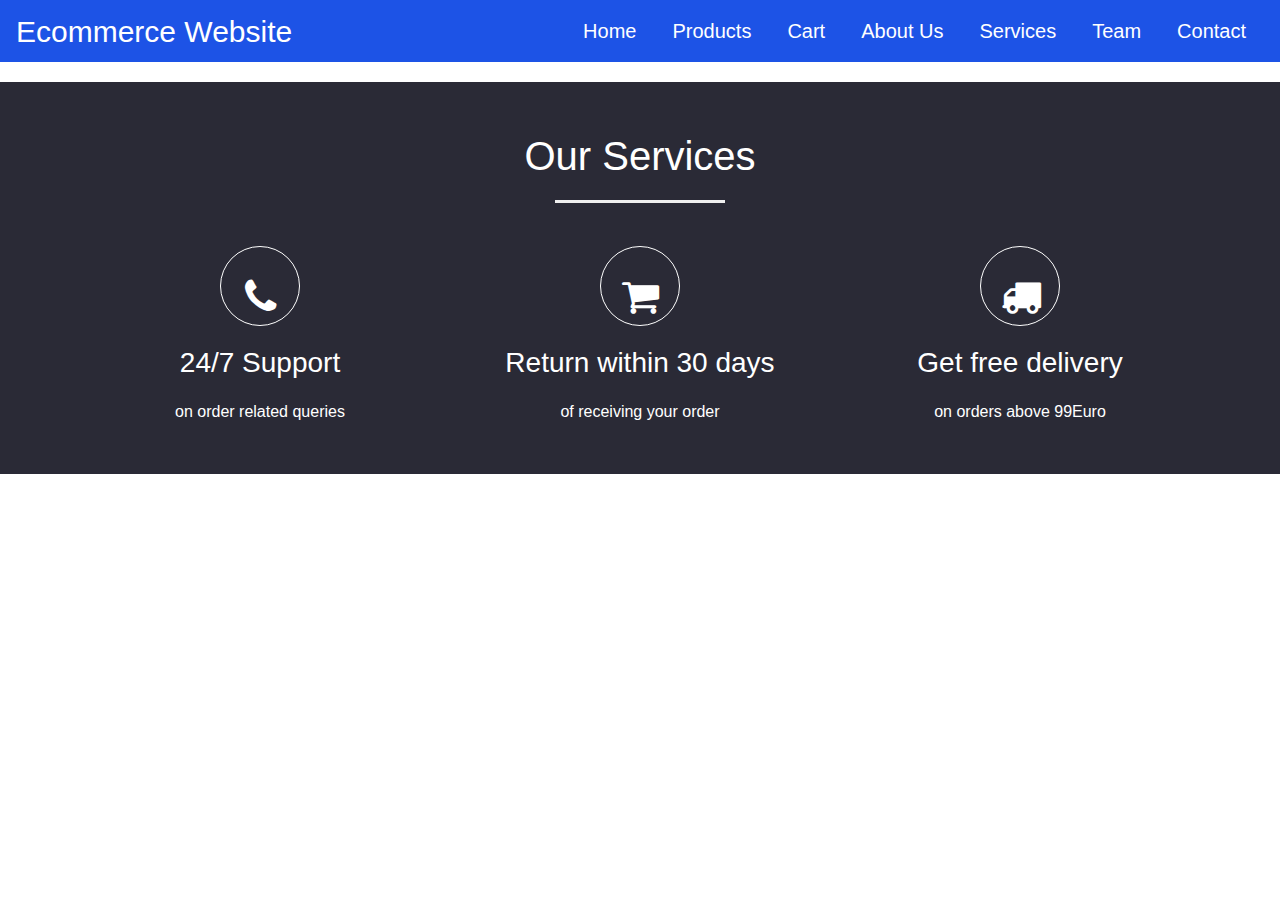
<file: services.html>
<!DOCTYPE html>
<html>
<head>
<title>Services</title>
<meta charset="utf-8" />
<meta name="viewpoint" content="width=device-width,initial-scal=1.0">
<meta http-equip="X-UA-compatible" content="ie=edge">
<link rel="stylesheet" href="style.css" media="screen" type="text/css" />
<link rel="stylesheet" href="https://stackpath.bootstrapcdn.com/bootstrap/4.4.1/css/bootstrap.min.css">
<link rel="stylesheet" href="https://stackpath.bootstrapcdn.com/font-awesome/4.7.0/css/font-awesome.min.css">
<script type="text/javascript" src="http://ajax.googleapis.com/ajax/libs/jquery/2.0.3/jquery.min.js"></script>
<script type="text/javascript" src="jquery.store.js"></script>
<script src="https://stackpath.bootstrapcdn.com/bootstrap/4.4.1/js/bootstrap.min.js"></script>
</head>

<section id="nav-bar">
		<nav class="navbar navbar-expand-lg navbar-light" style="background-color: rgb(29, 83, 230);">
  		
  		<button class="navbar-toggler" type="button" data-toggle="collapse" data-target="#navbarNav" aria-controls="navbarNav" aria-expanded="false" aria-label="Toggle navigation">
    			<span class="navbar-toggler-icon"></span>
  		</button>
  		<div class="pull-right" >
  		<a style="color:white; font-size: 30px;" href="index.html">Ecommerce Website</a>
		</div> 
  		<div class="collapse navbar-collapse" id="navbarNav">
  		
    		<ul class="navbar-nav ml-auto">
    		 <li class="nav-item">
        		<a style="color:white;" class="nav-link" href="index.html">Home</a>
      		</li>
    		 <li class="nav-item">
        		<a style="color:white;" class="nav-link" href="product.html">Products</a>
      		</li>
      		<li class="nav-item">
        		<a style="color:white;" class="nav-link" href="cart.html">Cart</a>
			
      		</li>
      		
      		
      		<li class="nav-item">
        		<a style="color:white;" class="nav-link" href="aboutus.html">About Us</a>
      		</li>
      		
      		<li class="nav-item">
        		<a style="color:white;" class="nav-link" href="services.html">Services</a>
      		</li>
      		
      		<li class="nav-item">
        		<a style="color:white;" class="nav-link" href="team.html" tabindex="-1" aria-disabled="true">Team</a>
      		</li>
      		<li class="nav-item">
        		<a style="color:white;" class="nav-link" href="contact.html">Contact</a>
      		</li>
      		
      		
    		</ul>
  		</div>
		</nav>
</section>

<section id="services">
  
    <div class="container">
      <h1>Our Services</h1>
      <div class="row services" >
        <div class= "col-md-4 text-center">
          <div class="icon">
          <i class="fa fa-phone"></i>
          </div>
          <h3> 24/7 Support</h3>
          <p>on order related queries</p>
        </div>
      
        <div class="col-md-4 text-center">
          <div class="icon">
          <i class="fa fa-shopping-cart"></i>
          </div>
          <h3> Return within 30 days</h3>
          <p>of receiving your order</p>
        </div>
      
        <div class="col-md-4 text-center">
          <div class="icon">
          <i class="fa fa-truck"></i>
          </div>
          <h3>Get free delivery</h3>
          <p>on orders above 99Euro</p>
        </div>
      </div>
    </div>
  
  </section>
</file>
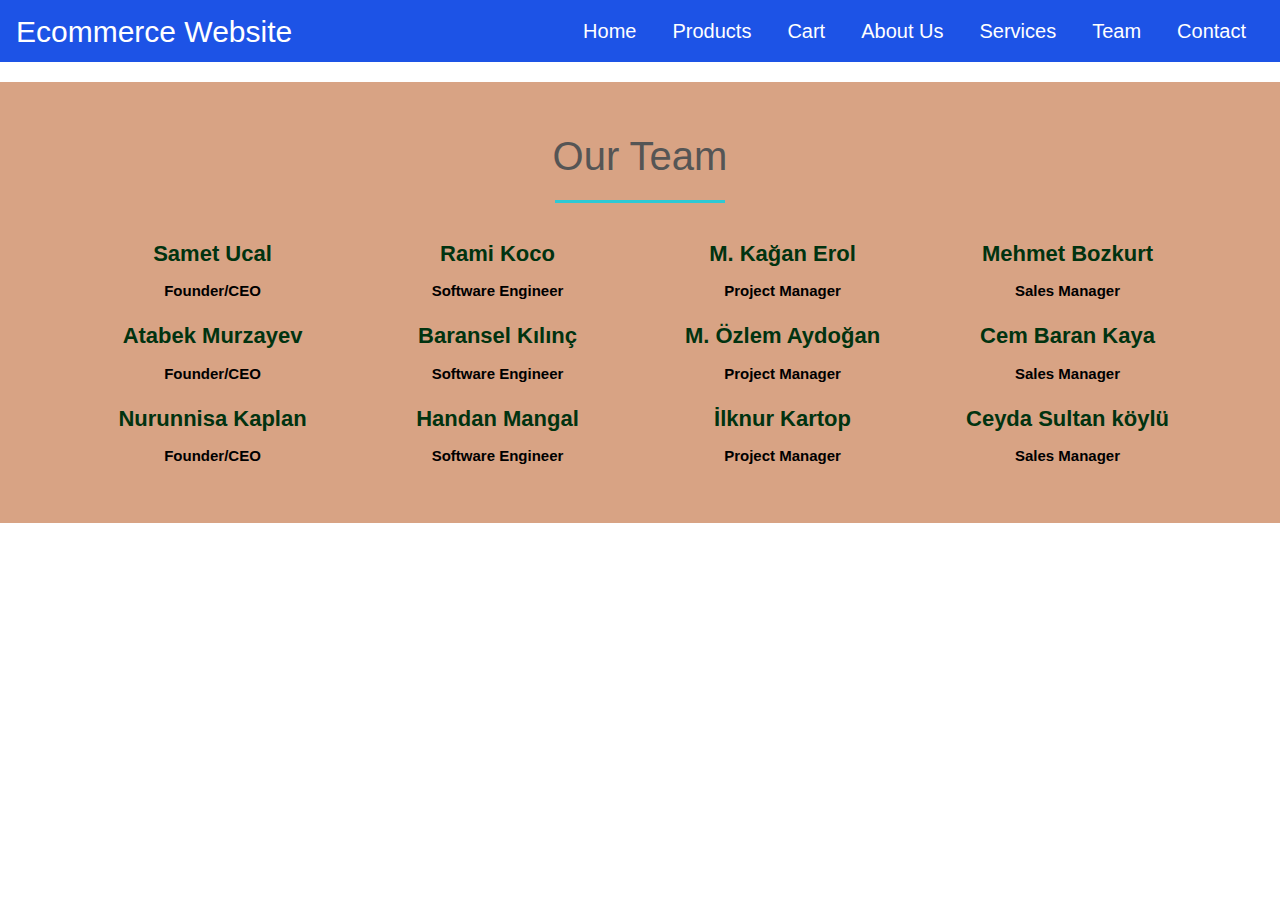
<file: team.html>
<!DOCTYPE html>
<html>
<head>
<title>Teams</title>
<meta charset="utf-8" />
<meta name="viewpoint" content="width=device-width,initial-scal=1.0">
<meta http-equip="X-UA-compatible" content="ie=edge">
<link rel="stylesheet" href="style.css" media="screen" type="text/css" />
<link rel="stylesheet" href="https://stackpath.bootstrapcdn.com/bootstrap/4.4.1/css/bootstrap.min.css">
<link rel="stylesheet" href="https://stackpath.bootstrapcdn.com/font-awesome/4.7.0/css/font-awesome.min.css">
<script type="text/javascript" src="http://ajax.googleapis.com/ajax/libs/jquery/2.0.3/jquery.min.js"></script>
<script type="text/javascript" src="jquery.store.js"></script>
<script src="https://stackpath.bootstrapcdn.com/bootstrap/4.4.1/js/bootstrap.min.js"></script>
</head>

<section id="nav-bar">
		<nav class="navbar navbar-expand-lg navbar-light" style="background-color: rgb(29, 83, 230);">
  		
  		<button class="navbar-toggler" type="button" data-toggle="collapse" data-target="#navbarNav" aria-controls="navbarNav" aria-expanded="false" aria-label="Toggle navigation">
    			<span class="navbar-toggler-icon"></span>
  		</button>
  		<div class="pull-right" >
  		<a style="color:white; font-size: 30px;" href="index.html">Ecommerce Website</a>
		</div> 
  		<div class="collapse navbar-collapse" id="navbarNav">
  		
    		<ul class="navbar-nav ml-auto">
    		 <li class="nav-item">
        		<a style="color:white;" class="nav-link" href="index.html">Home</a>
      		</li>
    		 <li class="nav-item">
        		<a style="color:white;" class="nav-link" href="product.html">Products</a>
      		</li>
      		<li class="nav-item">
        		<a style="color:white;" class="nav-link" href="cart.html">Cart</a>
			
      		</li>
      		
      		
      		<li class="nav-item">
        		<a style="color:white;" class="nav-link" href="aboutus.html">About Us</a>
      		</li>
      		
      		<li class="nav-item">
        		<a style="color:white;" class="nav-link" href="services.html">Services</a>
      		</li>
      		
      		<li class="nav-item">
        		<a style="color:white;" class="nav-link" href="team.html" tabindex="-1" aria-disabled="true">Team</a>
      		</li>
      		<li class="nav-item">
        		<a style="color:white;" class="nav-link" href="contact.html">Contact</a>
      		</li>
      		
      		
    		</ul>
  		</div>
		</nav>
</section>

<section id="team">
  
  <div class="container">
    <h1>Our Team</h1>
    <div class="row">
      <div class="col-md-3 profile-pic text-center">
       
        <h2>Samet Ucal</h2>
        <h3>Founder/CEO</h3>
        <div class="img-box">
        
          <ul>
            <a href="https://www.facebook.com/"><li><i class="fa fa-facebook"></i></li></a>
            <a href="https://twitter.com/login"><li><i class="fa fa-twitter"></i></li></a>
            <a href="https://www.linkedin.com/home"><li><i class="fa fa-linkedin"></i></li></a>
          </ul>
          </div>
      </div>
      
      <div class="col-md-3 profile-pic text-center">
       
        <h2>Rami Koco</h2>
        <h3>Software Engineer</h3>
        <div class="img-box">
        
          <ul>
            <a href="https://www.facebook.com/"><li><i class="fa fa-facebook"></i></li></a>
            <a href="https://twitter.com/login"><li><i class="fa fa-twitter"></i></li></a>
            <a href="https://www.linkedin.com/home"><li><i class="fa fa-linkedin"></i></li></a>
          </ul>
          </div>
      </div>
      
      <div class="col-md-3 profile-pic text-center">
       
        <h2>M. Kağan Erol</h2>
        <h3>Project Manager</h3>
        <div class="img-box">
        
          <ul>
            <a href="https://www.facebook.com/"><li><i class="fa fa-facebook"></i></li></a>
            <a href="https://twitter.com/login"><li><i class="fa fa-twitter"></i></li></a>
            <a href="https://www.linkedin.com/home"><li><i class="fa fa-linkedin"></i></li></a>
          </ul>
          </div>
      </div>
      
      <div class="col-md-3 profile-pic text-center">
       
        <h2>Mehmet Bozkurt</h2>
        <h3>Sales Manager</h3>
        <div class="img-box">
        
          <ul>
            <a href="https://www.facebook.com/"><li><i class="fa fa-facebook"></i></li></a>
            <a href="https://twitter.com/login"><li><i class="fa fa-twitter"></i></li></a>
            <a href="https://www.linkedin.com/home"><li><i class="fa fa-linkedin"></i></li></a>
          </ul>
          </div>
      </div>

      <div class="col-md-3 profile-pic text-center">
       
        <h2>Atabek Murzayev</h2>
        <h3>Founder/CEO</h3>
        <div class="img-box">
        
          <ul>
            <a href="https://www.facebook.com/"><li><i class="fa fa-facebook"></i></li></a>
            <a href="https://twitter.com/login"><li><i class="fa fa-twitter"></i></li></a>
            <a href="https://www.linkedin.com/home"><li><i class="fa fa-linkedin"></i></li></a>
          </ul>
          </div>
      </div>

      <div class="col-md-3 profile-pic text-center">
      
        <h2>Baransel Kılınç</h2>
        <h3>Software Engineer</h3>
        <div class="img-box">
        
          <ul>
            <a href="https://www.facebook.com/"><li><i class="fa fa-facebook"></i></li></a>
            <a href="https://twitter.com/login"><li><i class="fa fa-twitter"></i></li></a>
            <a href="https://www.linkedin.com/home"><li><i class="fa fa-linkedin"></i></li></a>
          </ul>
          </div>
      </div>

      <div class="col-md-3 profile-pic text-center">
       
        <h2>M. Özlem Aydoğan</h2>
        <h3>Project Manager</h3>
        <div class="img-box">
        
          <ul>
            <a href="https://www.facebook.com/"><li><i class="fa fa-facebook"></i></li></a>
            <a href="https://twitter.com/login"><li><i class="fa fa-twitter"></i></li></a>
            <a href="https://www.linkedin.com/home"><li><i class="fa fa-linkedin"></i></li></a>
          </ul>
          </div>
      </div>

      <div class="col-md-3 profile-pic text-center">
       
        <h2>Cem Baran Kaya</h2>
        <h3>Sales Manager</h3> 
        <div class="img-box">
        
          <ul>
            <a href="https://www.facebook.com/"><li><i class="fa fa-facebook"></i></li></a>
            <a href="https://twitter.com/login"><li><i class="fa fa-twitter"></i></li></a>
            <a href="https://www.linkedin.com/home"><li><i class="fa fa-linkedin"></i></li></a>
          </ul>
          </div>       
      </div>

      <div class="col-md-3 profile-pic text-center">
        
        <h2>Nurunnisa Kaplan</h2>
        <h3>Founder/CEO</h3>
        <div class="img-box">
        
          <ul>
            <a href="https://www.facebook.com/"><li><i class="fa fa-facebook"></i></li></a>
            <a href="https://twitter.com/login"><li><i class="fa fa-twitter"></i></li></a>
            <a href="https://www.linkedin.com/home"><li><i class="fa fa-linkedin"></i></li></a>
          </ul>
          </div>
      </div>
      <div class="col-md-3 profile-pic text-center">
       
        <h2>Handan Mangal</h2>
        <h3>Software Engineer</h3>
        <div class="img-box">
        
          <ul>
            <a href="https://www.facebook.com/"><li><i class="fa fa-facebook"></i></li></a>
            <a href="https://twitter.com/login"><li><i class="fa fa-twitter"></i></li></a>
            <a href="https://www.linkedin.com/home"><li><i class="fa fa-linkedin"></i></li></a>
          </ul>
          </div>
      </div>
      <div class="col-md-3 profile-pic text-center">
     
        <h2>İlknur Kartop</h2>
        <h3>Project Manager</h3>
        <div class="img-box">
        
          <ul>
            <a href="https://www.facebook.com/"><li><i class="fa fa-facebook"></i></li></a>
            <a href="https://twitter.com/login"><li><i class="fa fa-twitter"></i></li></a>
            <a href="https://www.linkedin.com/home"><li><i class="fa fa-linkedin"></i></li></a>
          </ul>
          </div>
      </div>
      <div class="col-md-3 profile-pic text-center">
       
        <h2>Ceyda Sultan köylü</h2>
        <h3>Sales Manager</h3>
        <div class="img-box">
        
          <ul>
            <a href="https://www.facebook.com/"><li><i class="fa fa-facebook"></i></li></a>
            <a href="https://twitter.com/login"><li><i class="fa fa-twitter"></i></li></a>
            <a href="https://www.linkedin.com/home"><li><i class="fa fa-linkedin"></i></li></a>
          </ul>
          </div>
        
      </div>





    </div>  

    

  </div>
  
</section>
</file>
<file: style.css>
@import url(http://fonts.googleapis.com/css?family=PT+Serif:400,700,400italic);



*{
	margin:0;
	padding: 0;
}

#nav-bar
{
	position:sticky;
	top: 0;
	z-index: 10;
	
	
}

/* Add a black background color to the top navigation bar */
.topnav 
{
  	overflow: hidden;
	
 	
}

/* Style the links inside the navigation bar */
.topnav a 
{
  float: left;
  display: block;
  color: black;
  text-align: center;
  padding: 26px 16px;
  text-decoration: none;
  font-size: 17px;
  
}

/* Change the color of links on hover */
.topnav a:hover {
  background-color: #ddd;
  color: black;
}

/* Style the "active" element to highlight the current page */
.topnav a.active {
  background-color: #00CDCD;
  
}

.navbarNav ul .li
{
	color: white;
	background-color: black;
}

.topnav a 
{
  	background-color: white;
	font-size: 20px;
  
}
.navbar-brand img
{
	height:100px;
	padding-left:0;
	
}

.navbar-nav li
{
	padding: 0 10px;
}

.navbar-nav li a
{
	float: right;
	text-align: left;
	font-size: 20px;
  	
	
}


#nav-bar ul li a:hover
{
	color:#87dd16!important;
	/* durduğumuzda */
}

.navbar
{
	background-color: #00CDCD;
	margin-bottom: 20px;
	
}

.navbar-toggler
{
	border: none;
	
}

.navbar-link
{
	color:#555!important;
	font-weight:600;
	font-size:16px;
}


#Slider
{
	
	width: auto;
	height: 240px;;
}



/*-----product images------*/
.featured-categories
{
	margin: 50px 0;
	
}

.featured-categories img
{
	width: 100%;
	padding: 20px 0;
	transition: 1s;
	cursor: pointer;
	height: 240px;
}

.featured-categories img:hover
{
	transform: scale(1.1)
}

/*---on sale---*/
.title-box
{
	background: green;
	color: #fff;
	width: 300px;
	padding: 4px 10px;
	height: 40px;
	margin-bottom: 30px;
	display: flex;
	margin-top: 70px;
}



.title-box h2
{
	font-size: 24px;	
}
.title-box::after
{
	content: '';
	border-top: 40px #00cdcd;
	border-right: 50px solid transparent;
	position: absolute;
	display: flex;
	margin-top: -4px;
	margin-left: 170px;
}

h1, h2, h3, h4, h5, h6 {
	font-weight: normal;
	font-size: 50%;
}

#site {
	max-width: 960px;
	margin: 0 auto;
	padding: 0 1em;
}



/*-----product-top css-------*/

.product-top img
{
	width: 100%;
	height: 300px;
}
.overlay-right
{
	display: block;
	opacity: 0;
	position: absolute;
	top: 10%;
	margin-left: 0;
	width: 70px;
	margin-bottom: 5%;
	margin-top: 5%;
	
}
.overlay-right .fa
{
	cursor: pointer;
	background-color: #fff;
	color: #000;
	height: 35px;
	width: 35px;
	font-size: 20px;
	padding: 7px;
	margin-bottom: 5%;
	margin-top: 10px;;
	 

}
.overlay-right .btn-secondary
{
	background: none !important;
	border: none !important;
	box-shadow: none !important;
}
.product-top:hover .overlay-right
{
	opacity: 1;
	margin-left: 5%;
	transition: 0.5s;
}

.product-bottom h3
{
	font-size: 28px;
	padding-bottom: 10px; 
}

#masthead {
	margin-top: 3em;
	padding: 2em 0 0.5em 0;
	border-bottom: 1px solid #ddd;
}

#masthead h1 {
	margin: 0;
	font-size: 3.5em;
	overflow: hidden;
	padding-left: 85px;
	min-height: 82px;
	line-height: 2.3;
	
	
	
}

.tagline {
	float: right;
	color: #00CDCD;
	font-size: 14px;
	padding-top: 3.5em;
}

#products ul {
	margin: 1.5em 0;
	padding: 0;
	list-style: none;
	overflow: hidden;
}

#products li {
	float: left;
	width: 31%;
	margin: 0 1%;
	display: block;
}

.product-image {
	width: 100%;
	padding: 20px 0;
	transition: 1s;
	cursor: pointer;
	height: 300px;
	overflow: hidden;
	
}

.product-description {
	
	
	color: black;
	border-radius: 5px;
}

.product-name {
	text-align: center;
	color: black;
	margin: 0;
	font-size: 1.4em;
	
	
	text-transform: uppercase;
	letter-spacing: 0.1em;
}

.product-price {
	width: 2.7em;
	height: 2em;
	font-size: 1.7em;
	text-align: center;
	margin-left: 90px;
	background: #fff;
	color: black;
	
}

form.add-to-cart div
{
	text-align: center;
	color: black;

	
	
}

form.add-to-cart p 
{
	text-align: center;
	
	color: #00CDCD;
}

form.add-to-cart p .btn
{
	text-align: center;
	
	color: white;
	background: green;
	margin-bottom: 40px;
}


form input.qty {
	width: 60px;
	border: 2px solid #eee;
	font: 1.5em 'PT Serif', serif;
	background: #f9f9f9;
	color: #000;
	border-radius: 3px;
	margin-left: 0.4em;
	
}

.btn{
	display: inline-block;
	background: #800;
	color: white;
	
	padding: 0.3em 1em;
	text-align: center;
	border-radius: 4px;
	border: 1px solid white;
}
 a.btn {
	display: inline-block;
	background: blue;
	color: #fff;
	font: 1em 'PT Serif', serif;
	padding: 0.3em 1em;
	text-align: center;
	border-radius: 4px;
	border: 1px solid #a00;
}


#slider
{
	width: 100%;
}

#about
{
	padding-top: 50px;
	padding-bottom: 50px;
	color:#555;
}


#about .btn
{
	margin-top:20px;
	margin-bottom:30px;
	
}

.about-content
{
	padding-top: 20px;
}

.skills-bar p
{
	margin-bottom:6px;
	font-weight: 600;
}

.progress-bar
{
	border-radius:16px;
}

.progress
{
	border-radius:16px!important;
	margin-bottom: 20px;
	
}

#services
{
	background: rgb(42, 42, 54);
	background-size: cover;
	background-position: center;
	color:#555!important;
	background-attachment: fixed;
	padding-top:50px;
	padding-bottom: 50px;
}



#services h1
{
	text-align: center;
	color:#fff!important;
	padding-bottom: 10px;
}

#services h1::after
{
	content: '';
	background:#efefef;
	display: block;
	height:3px;
	width:170px;
	margin: 20px auto 5px;
}
#services h3
{
	font-weight: 400;
	color: white;
	margin: auto;
}
#services p
{
	font-weight: 400;
	color: white;
	margin: auto;
	margin-top: 20px;
}


#services i
{
	
	color: white;
}

.icon
{
	font-size:40px;
	margin:20px auto;
	padding: 20px;
	height: 80px;
	width:80px;
	border:1px solid #fff;
	border-radius:50%;
}

.services .col-md-4:hover{
	background:#10b864;
	cursor: pointer;
	transition: 0.7s;
	
}


/*-------team-------*/
#team
{
	background: rgb(216, 163, 132);
	padding-top: 50px;
	padding-bottom: 50px;
	color: #555;
	
}

h1
{
	text-align: center;
	color: #555!important;
	padding-bottom: 10px;
}

h1::after
{
	content:'';
	background: #2ec9d4;
	display: block;
	height: 3px;
	width: 170px;
	margin: 20px auto 5px;
}

.profile-pic .img-box
{
	opacity: 1;
	display: block;
	position: relative;
}

.profile-pic .img-box img
{
	filter: grayscale(1);
	
}

.profile-pic .img-box img:hover
{
	filter: grayscale(0);
	cursor: pointer;
	
}

.profile-pic h2
{
	font-size: 22px;
	font-weight: bold;
	margin-top:15px;
	color: #013310!important;
	
}

.profile-pic h3
{
	font-size: 15px;
	font-weight: bold;
	margin-top:15px;
	color: black;
	
}

#team .fa
{
	height:25px;
	width: 25px;
	color: #d3e1f0 !important;
	background: #0e9adb;
	padding: 4px;
	border-radius: 50%;
}

.img-box ul
{
	padding: 15px 0;
	position: absolute;
	z-index: 2;
	bottom: 0;
	left: 50%;
	transform: translateX(-50%);
	opacity: 0;
}

.img-box ul li
{
	padding: 5px;
	display: inline-block;
}

.img-box:hover ul
{
	opacity: 1;
	
}

.img-box ul, .img-box ul
{
	transition: 0.5s;
}

.img-responsive
{
	height: 250px;
	width: 200px;
	margin: 0px 50px;
	
	
}


/*-------contact---------*/

#contact
{
	background: #efefef;
	padding-top: 40px;
	padding-bottom: 40px;
	color: #777;

}

.contact-form
{
	padding: 15px;
}

::placeholder
{
	color: #999!important;
}

.follow
{
	background: #fff;
	padding: 10px;
	margin: 15px;
}

.contact-info .fa
{
	margin: 10px;
	color: #007bff;
	font-weight: bold;
}











#site-info {
	height: 2em;
	width: 100%;
	line-height: 2;
	text-align: center;
	background: rgb(6, 26, 1);
	position: absolute;
	color: #fff;
	left: 0;
	bottom: 0;
}

body#checkout-page #site-info {
	position: static;
}

#shopping-cart {
	margin: 1.5em 0;
}

.shopping-cart {
	border: 1px solid #ddd;
	border-collapse: collapse;
	border-spacing: 0;
	width: 100%;
	table-layout: fixed;
}

.shopping-cart th {
	font-size: 1.3em;
	padding: 0.3em;
	width: 33.3%;
	border: 1px solid #ddd;
	text-transform: uppercase;
}

.shopping-cart td {
	padding: 0.3em;
	width: 33.3%;
	border: 1px solid #ddd;
}

.shopping-cart tr:nth-child(even) {
	background: #fafafa;
}

.shopping-cart td.pdelete {
	text-align: center;
}

.pdelete a,
.pdelete a:hover {
	color: #c00;
	text-decoration: none;
	font-size: 2.5em;
	display: block;
	text-align: center;
}

#shopping-cart-actions {
	margin: 1.5em 0;
	padding: 0;
	list-style: none;
	text-align: center;
}

#shopping-cart-actions li {
	display: inline-block;
	margin-right: 1em;
}

#pricing {
	padding: 0.5em;
	margin: 1em 0;
	background: #fafafa;
}

#sub-total, #shipping {
	margin: 1.5em ;
	text-align: right;
}

#sub-total span,
#shipping span {
	margin-left: 1em;
}

#content > h1,
#checkout-order-form h2 {
	font-size: 2em;
	text-align: center;
}

#pricing #sub-total,
#pricing #shipping {
	margin: 1em 0;
}

#checkout-order-form {
	margin: 1.5em 0;
}

#checkout-order-form fieldset {
	border: 1px solid #ddd;
	border-radius: 6px;
	padding: 1em;
	margin-bottom: 1.3em;
}

#checkout-order-form legend {
	padding: 0.3em;
	background: #fafafa;
	font-weight: bold;
}

#checkout-order-form div {
	margin-bottom: 1em;
}

#checkout-order-form label {
	display: block;
	font-weight: bold;
	margin-bottom: 0.3em;
	text-align: left;
}

#checkout-order-form input[type="text"] {
	width: 200px;
	display: block;
	background: #fff;
	border: 1px solid #ddd;
	border-radius: 4px;
	padding: 0.1em;
}

#checkout-order-form select {
	width: 200px;
	display: block;
}

.message {
	display: block;
	margin: 0.5em 0;
	color: red;
}

#user-details {
	margin: 1.5em 0;
}

#user-details > h2 {
	text-align: center;
	font-size: 2em;
}

#user-details-content {
	margin: 1.5em 0;
	padding: 1em;
	border: 1px solid #ddd;
	border-radius: 6px;
	overflow: hidden;
}

#user-details-content .detail {
	float: left;
	width: 46%;
}

#user-details-content .detail.right {
	float: right;
}

#user-details-content .detail > h2 {
	text-align: center;
	font-size: 1.6em;
	margin-bottom: 0.5em;
}

#user-details-content ul {
	margin: 0 0 1em 0;
	padding: 0;
	list-style: none;
}

#user-details-content li {
	display: block;
	margin-bottom: 0.5em;
	padding-bottom: 0.3em;
	border-bottom: 1px solid #ddd;
}

#paypal-form {
	margin: 1.5em 0;
}
</file>
